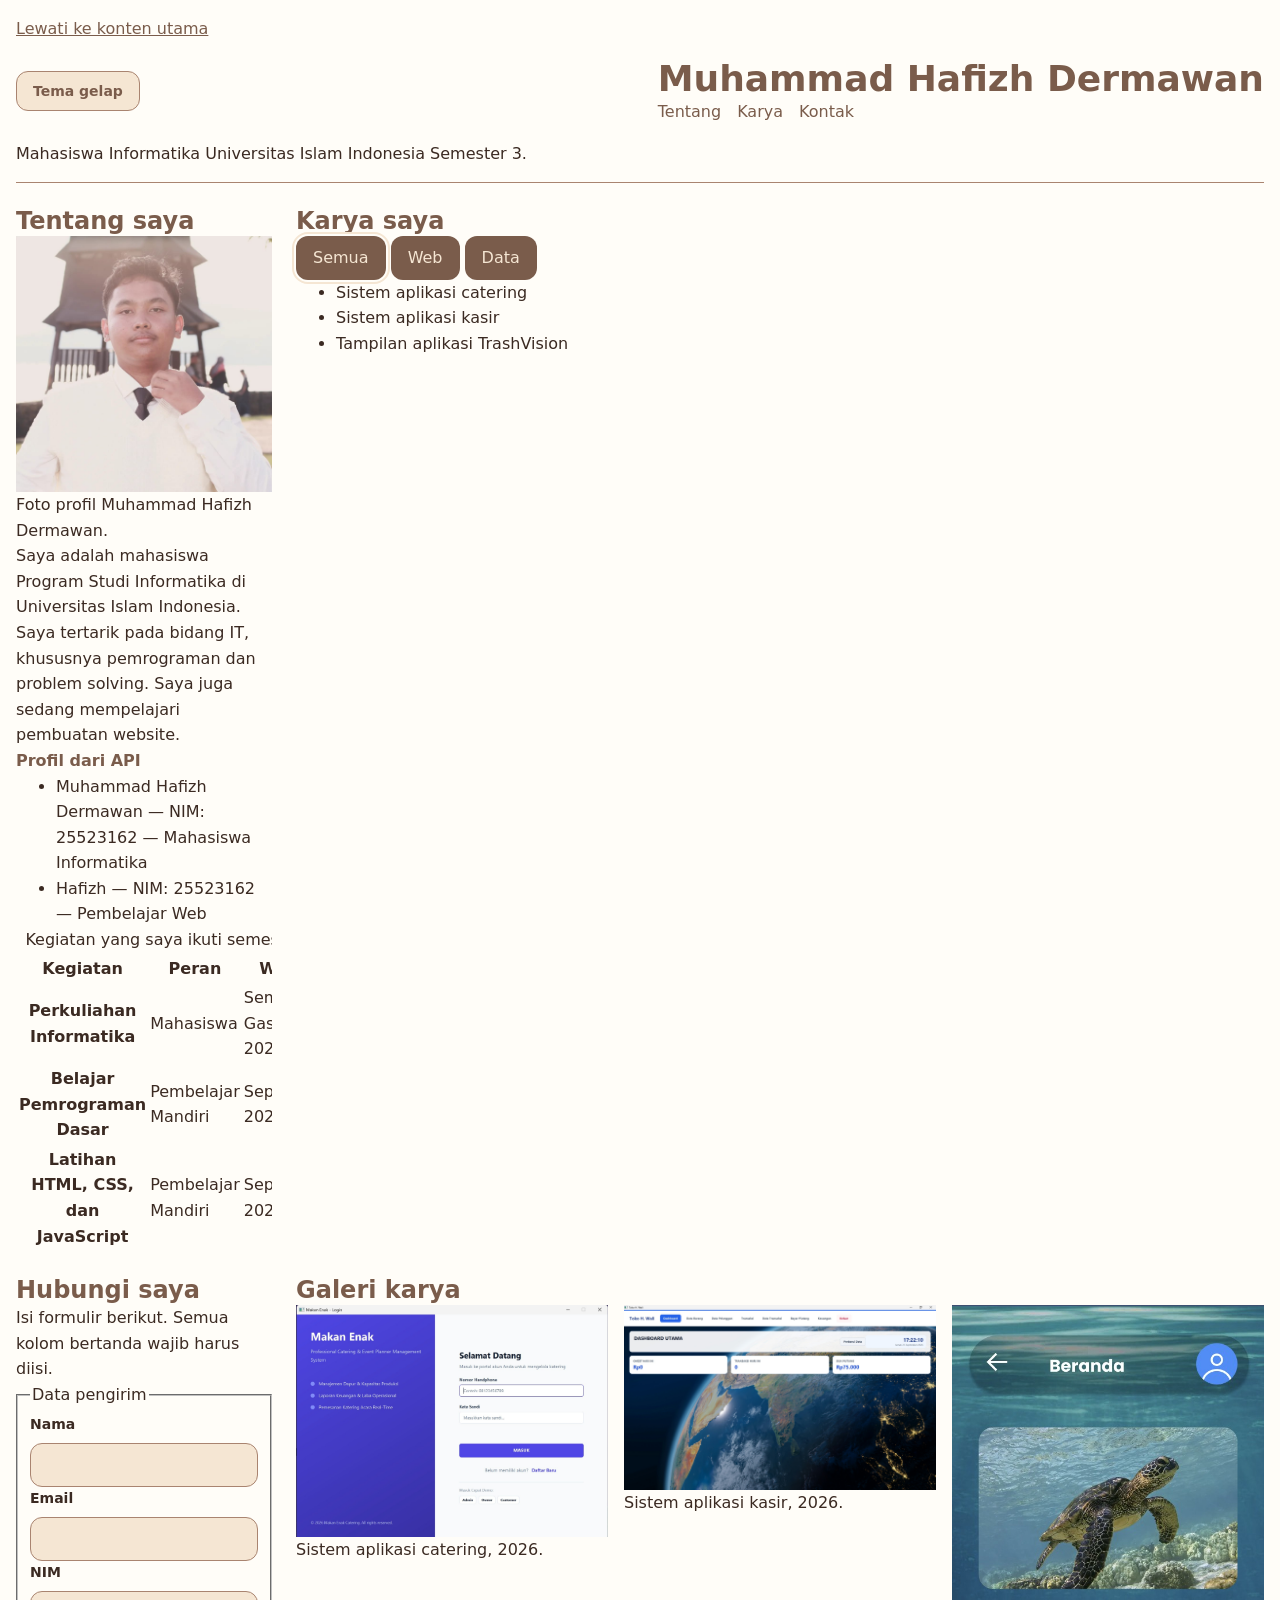
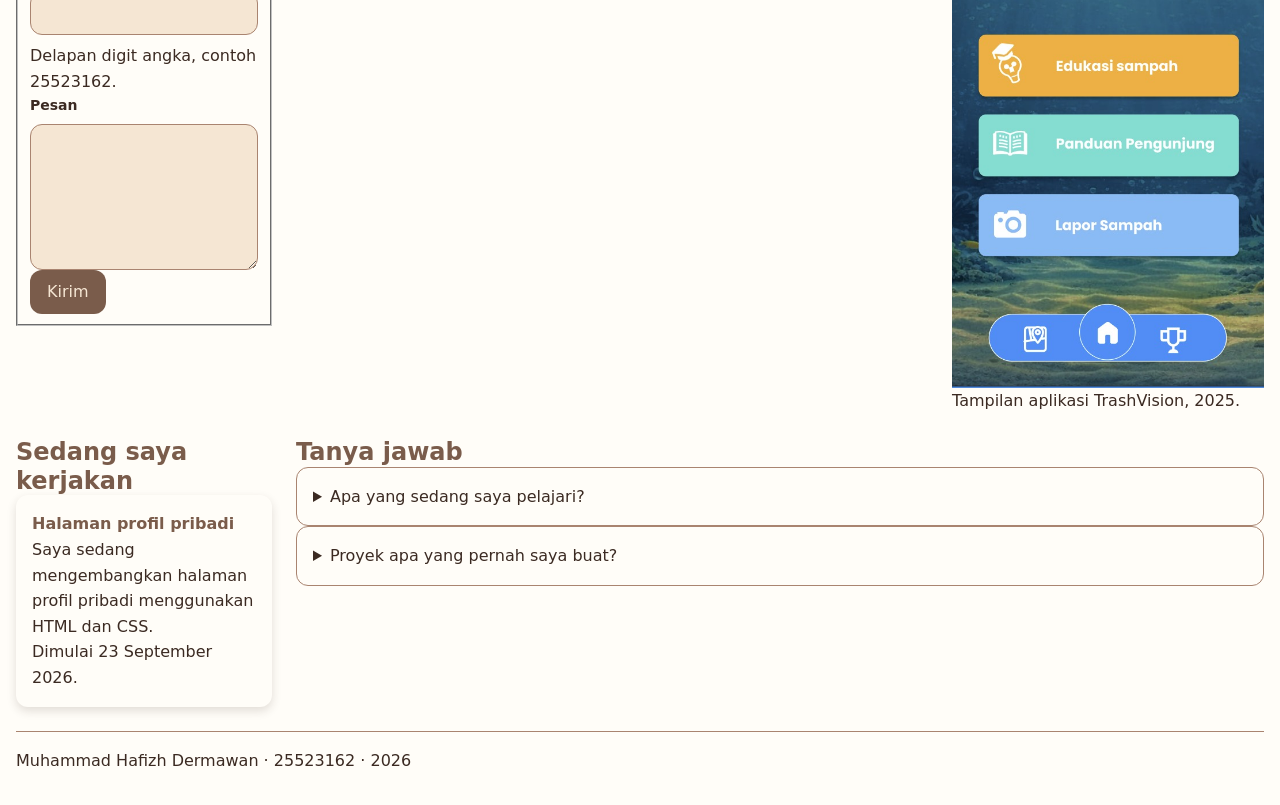
<file: worksheet-p10/profil.html>
<!DOCTYPE html>
<html lang="id">
<head>
  <meta charset="utf-8">
  <meta name="viewport" content="width=device-width, initial-scale=1.0">
  <meta name="color-scheme" content="light dark">

  <title>Profil Muhammad Hafizh Dermawan — PABW 2026/2027</title>
  <meta name="description" content="Halaman profil mahasiswa PABW: tentang saya, karya, dan kontak.">

  <link rel="stylesheet" href="css/tokens.css">
  <link rel="stylesheet" href="css/base.css">
  <link rel="stylesheet" href="css/layout.css">
  <link rel="stylesheet" href="css/komponen.css">
  <link rel="stylesheet" href="css/tema.css">
  <link rel="stylesheet" href="css/responsif.css">
</head>

<body>
  <a class="lewati" href="#utama">Lewati ke konten utama</a>

  <header class="kepala">
    <input type="checkbox" id="tema" class="pengalih-tema">
    <label for="tema" class="tombol-tema">Tema gelap</label>

    <div class="header-baris">
      <h1>Muhammad Hafizh Dermawan</h1>

      <nav aria-label="Navigasi utama">
        <ul>
          <li><a href="#tentang">Tentang</a></li>
          <li><a href="#karya">Karya</a></li>
          <li><a href="#kontak">Kontak</a></li>
        </ul>
      </nav>
    </div>

    <p class="tagline">
      Mahasiswa Informatika Universitas Islam Indonesia Semester 3.
    </p>
  </header>

  <main id="utama">
    <section id="tentang">
      <h2>Tentang saya</h2>

      <figure class="foto">
        <img
          src="media/foto-profil.jpeg"
          alt="Foto diri Muhammad Hafizh Dermawan memakai kemeja putih."
          width="480"
          height="480"
          loading="lazy"
        >
        <figcaption>Foto profil Muhammad Hafizh Dermawan.</figcaption>
      </figure>

      <p>
        Saya adalah mahasiswa Program Studi Informatika di Universitas Islam
        Indonesia. Saya tertarik pada bidang IT, khususnya pemrograman dan
        problem solving. Saya juga sedang mempelajari pembuatan website.
      </p>

      <h3>Profil dari API</h3>
      <ul id="daftar-profil" aria-live="polite"></ul>

      <div class="table-wrap">
        <table>
          <caption>Kegiatan yang saya ikuti semester ini</caption>

          <thead>
            <tr>
              <th scope="col">Kegiatan</th>
              <th scope="col">Peran</th>
              <th scope="col">Waktu</th>
            </tr>
          </thead>

          <tbody>
            <tr>
              <th scope="row">Perkuliahan Informatika</th>
              <td>Mahasiswa</td>
              <td>
                <time datetime="2026-09">Semester Gasal 2026/2027</time>
              </td>
            </tr>

            <tr>
              <th scope="row">Belajar Pemrograman Dasar</th>
              <td>Pembelajar Mandiri</td>
              <td>
                <time datetime="2026-09">September 2026</time>
              </td>
            </tr>

            <tr>
              <th scope="row">Latihan HTML, CSS, dan JavaScript</th>
              <td>Pembelajar Mandiri</td>
              <td>
                <time datetime="2026-09">September 2026</time>
              </td>
            </tr>
          </tbody>
        </table>
      </div>
    </section>

    <section id="karya">
      <h2>Karya saya</h2>

      <div id="filter">
        <button data-kategori="semua" class="aktif">Semua</button>
        <button data-kategori="web">Web</button>
        <button data-kategori="data">Data</button>
      </div>

      <ul id="daftar"></ul>

      <p id="pesan-kosong" hidden>
        Tidak ada proyek pada kategori itu.
      </p>
    </section>

    <section id="kontak">
      <h2>Hubungi saya</h2>
      <p>Isi formulir berikut. Semua kolom bertanda wajib harus diisi.</p>

      <form action="#" method="post">
        <fieldset>
          <legend>Data pengirim</legend>

          <p class="form-kolom">
            <label for="nama">Nama</label>
            <input id="nama" name="nama" type="text" required>
            <span class="pesan-galat">Nama wajib diisi.</span>
          </p>

          <p class="form-kolom">
            <label for="email">Email</label>
            <input id="email" name="email" type="email" required>
            <span class="pesan-galat">
              Masukkan alamat email yang valid.
            </span>
          </p>

          <p class="form-kolom">
            <label for="nim">NIM</label>
            <input
              id="nim"
              name="nim"
              type="text"
              inputmode="numeric"
              pattern="[0-9]{8}"
              aria-describedby="nim-bantuan"
              required
            >
            <span id="nim-bantuan">
              Delapan digit angka, contoh 25523162.
            </span>
            <span class="pesan-galat">
              NIM harus terdiri dari 8 digit angka.
            </span>
          </p>

          <p class="form-kolom">
            <label for="pesan">Pesan</label>
            <textarea id="pesan" name="pesan" rows="5" required></textarea>
            <span class="pesan-galat">Pesan wajib diisi.</span>
          </p>

          <button type="submit">Kirim</button>
        </fieldset>
      </form>
    </section>

    <section id="galeri">
      <h2>Galeri karya</h2>

      <ul class="galeri katalog">
        <li class="kartu">
          <figure>
            <img
              src="media/Karya-1.jpeg"
              alt="Tangkapan layar sistem aplikasi catering."
              width="1600"
              height="1191"
              loading="lazy"
            >
            <figcaption>Sistem aplikasi catering, 2026.</figcaption>
          </figure>
        </li>

        <li class="kartu">
          <figure>
            <img
              src="media/Karya-2.jpeg"
              alt="Tangkapan layar sistem aplikasi kasir."
              width="2560"
              height="1514"
              loading="lazy"
            >
            <figcaption>Sistem aplikasi kasir, 2026.</figcaption>
          </figure>
        </li>

        <li class="kartu">
          <figure>
            <img
              src="media/Karya-3.jpeg"
              alt="Tampilan aplikasi TrashVision."
              width="542"
              height="1187"
              loading="lazy"
            >
            <figcaption>Tampilan aplikasi TrashVision, 2025.</figcaption>
          </figure>
        </li>
      </ul>
    </section>

    <section id="sedang-dikerjakan">
      <h2>Sedang saya kerjakan</h2>

      <article>
        <h3>Halaman profil pribadi</h3>
        <p>
          Saya sedang mengembangkan halaman profil pribadi menggunakan HTML
          dan CSS.
        </p>
        <p>
          Dimulai
          <time datetime="2026-09-23">23 September 2026</time>.
        </p>
      </article>
    </section>

    <section id="tanya-jawab">
      <h2>Tanya jawab</h2>

      <details>
        <summary>Apa yang sedang saya pelajari?</summary>
        <p>Saya sedang mempelajari JavaScript, HTML, CSS, dan problem solving.</p>
      </details>

      <details>
        <summary>Proyek apa yang pernah saya buat?</summary>
        <p>
          Saya pernah membuat sistem aplikasi catering, aplikasi kasir, dan
          tampilan aplikasi TrashVision.
        </p>
      </details>
    </section>
  </main>

  <footer class="kaki">
    <p>
      Muhammad Hafizh Dermawan · 25523162 ·
      <time datetime="2026">2026</time>
    </p>
  </footer>

  <script type="module" src="js/app.js"></script>
  <script type="module" src="js/dom.js"></script>
</body>
</html>
</file>
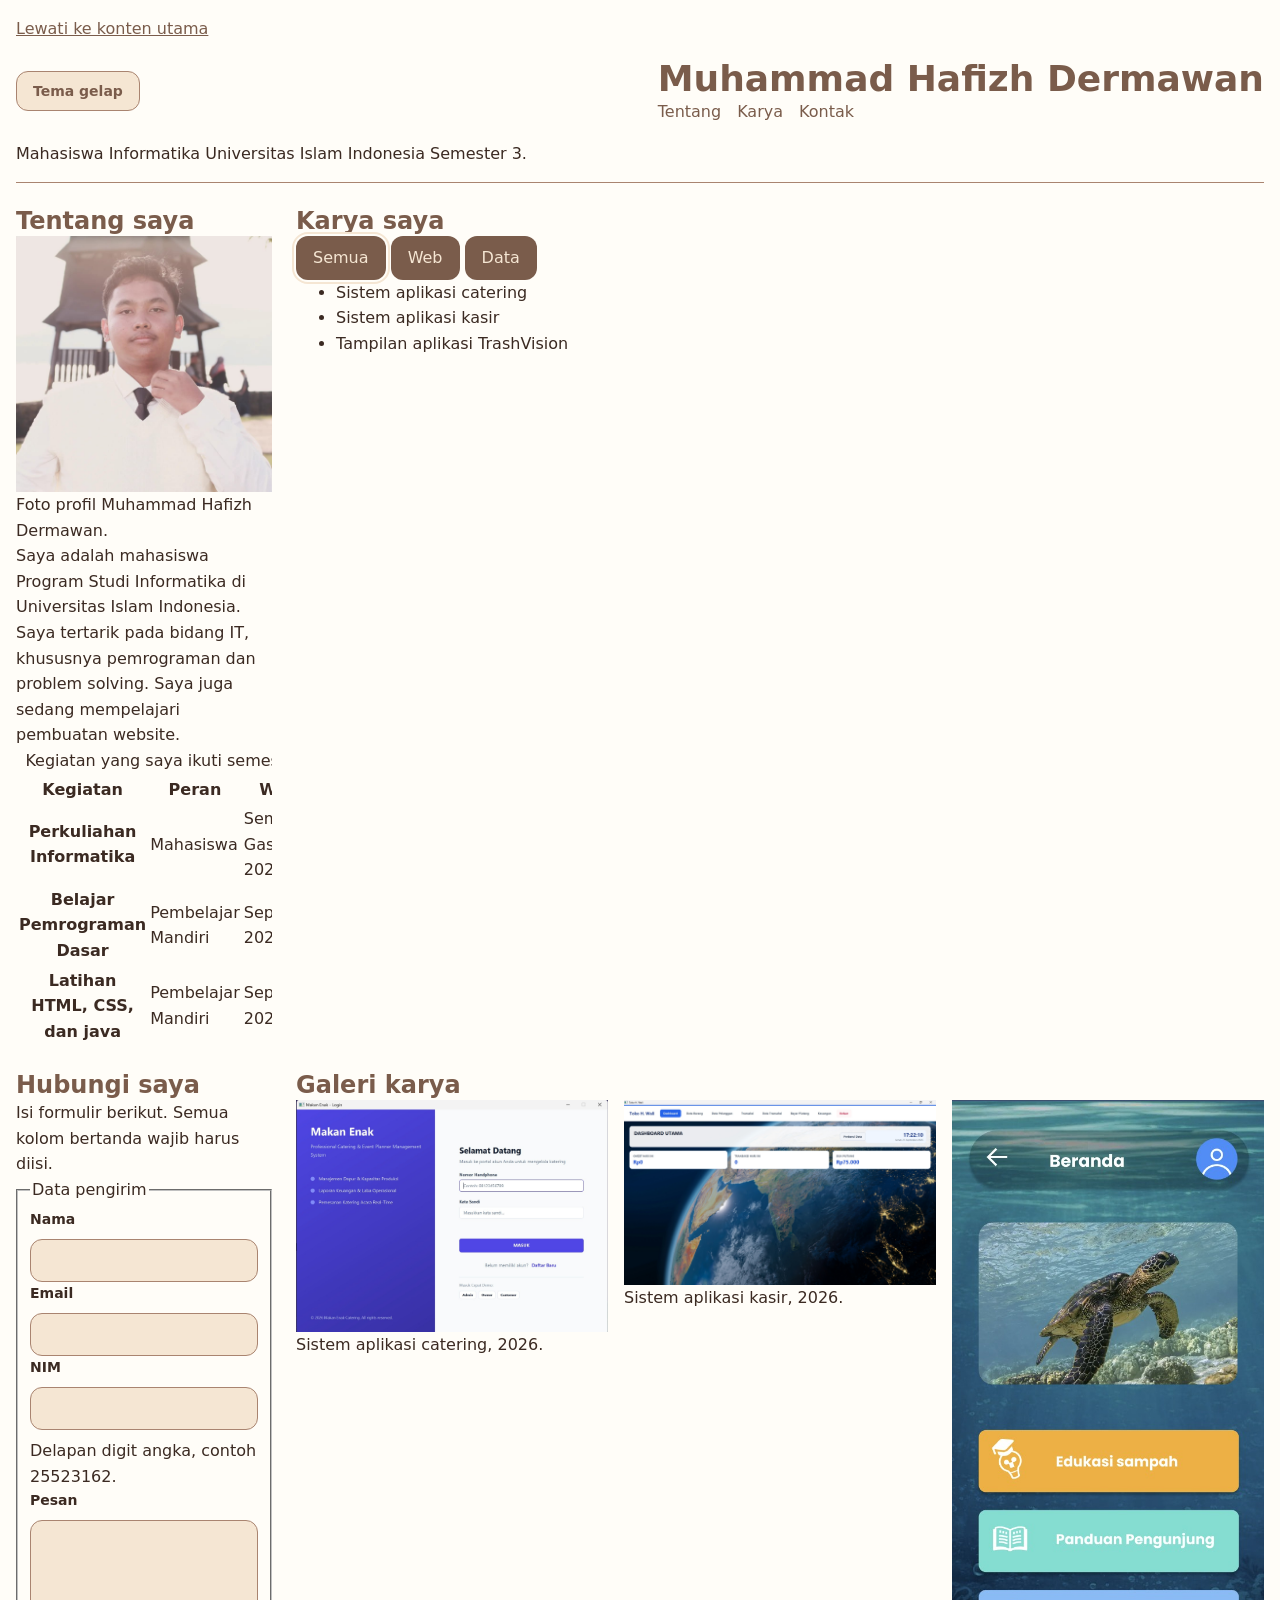
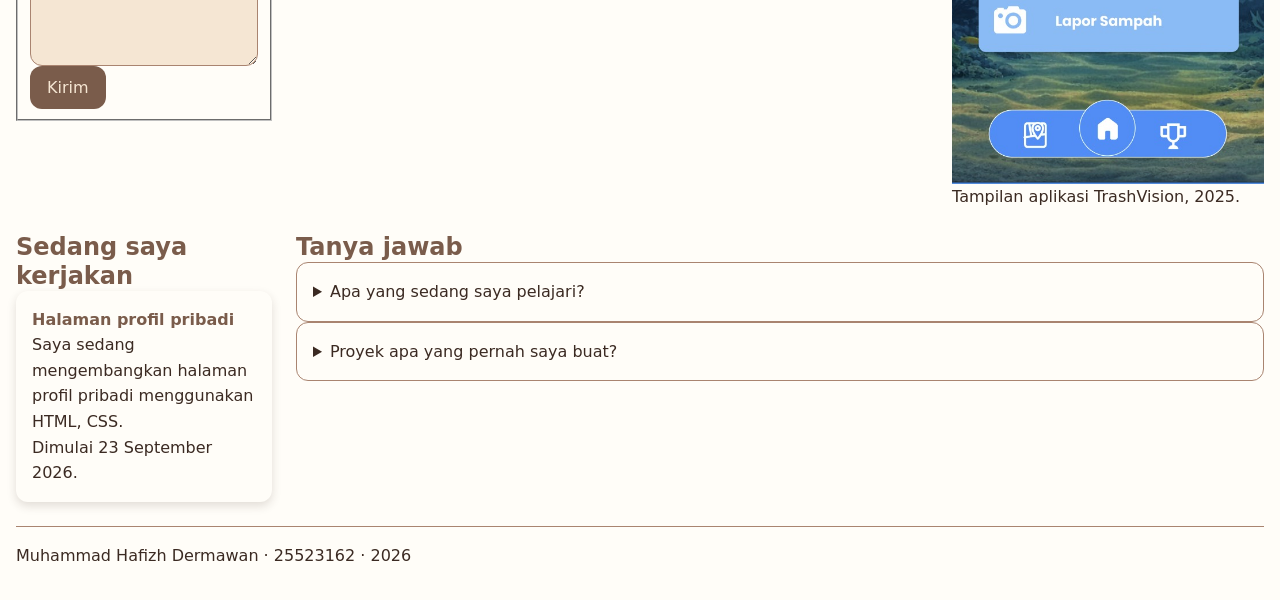
<file: worksheet-p11/profil.html>
<!DOCTYPE html>
<!--
  KERANGKA PROFIL — PABW 2026/2027 — Pertemuan 4
  ==================================================================
  Berkas ini SUDAH LENGKAP dan sudah lolos W3C Nu Html Checker serta
  Lighthouse Accessibility. JANGAN mengubah struktur, landmark, label,
  atau alt untuk memperbaiki tampilan — tampilan diubah dari berkas CSS.

  Tugas Anda di Pertemuan 4:
    1. Ganti isi yang ditandai  [ISI]  dengan milik Anda sendiri.
    2. Buat lima berkas CSS di folder css/ lalu buka komentar
       lima baris <link> di bawah  (lihat Lembar D).
    3. WAJIB — tambahkan MINIMAL TIGA bagian baru di dalam <main>,
       masing-masing memakai elemen semantik yang belum terpakai dan
       berbeda satu sama lain  (lihat Lembar B.3). Setiap bagian wajib
       diberi gaya memakai token yang sama, lalu dievaluasi W3C dan WCAG.
-->
<html lang="id">

<head>
  <meta charset="utf-8">
  <meta name="viewport" content="width=device-width, initial-scale=1.0">
  <meta name="color-scheme" content="light dark">
  <!-- ISI 1 — judul tab dan hasil pencarian. Ganti dengan nama Anda. -->
  <title>Profil Muhammad Hafizh Dermawan — PABW 2026/2027</title>
  <meta name="description" content="Halaman profil mahasiswa PABW: tentang saya, karya, dan kontak.">

  <!-- LEMBAR D — buat lima berkas di folder css/, lalu buka komentar ini.
       URUTAN PEMUATAN MENENTUKAN CASCADE: tokens, base, layout, komponen, tema.
       Lapisan paling bawah menang tanpa perlu !important. -->
  <link rel="stylesheet" href="css/tokens.css">
  <link rel="stylesheet" href="css/base.css">
  <link rel="stylesheet" href="css/layout.css">
  <link rel="stylesheet" href="css/komponen.css">
  <link rel="stylesheet" href="css/tema.css">
  <link rel="stylesheet" href="css/responsif.css">
</head>

<body>
  <a class="lewati" href="#utama">Lewati ke konten utama</a>

  <header class="kepala">
    <input type="checkbox" id="tema" class="pengalih-tema">
<label for="tema" class="tombol-tema">Tema gelap</label>
  <div class="header-baris">
    <h1>Muhammad Hafizh Dermawan</h1>

    <nav aria-label="Navigasi utama">
      <ul>
        <li><a href="#tentang">Tentang</a></li>
        <li><a href="#karya">Karya</a></li>
        <li><a href="#kontak">Kontak</a></li>
      </ul>
    </nav>
  </div>

  <p class="tagline">Mahasiswa Informatika Universitas Islam Indonesia Semester 3.</p>
</header>

  <main id="utama">

    <section id="tentang">
      <h2>Tentang saya</h2>

      <figure class="foto">
        <!-- ISI 4 — pakai foto Anda sendiri dengan nama berkas yang sama,
             atau biarkan berkas contoh apa adanya. -->
        <img src="media/foto-profil.jpeg" alt="Foto diri Muhammad Hafizh Dermawan memakai kemeja putih." width="480"
          height="480" loading="lazy">
        <figcaption>Foto profil Muhammad Hafizh Dermawan.</figcaption>
      </figure>

      <!-- ISI 5 — dua sampai tiga kalimat: asal, minat, dan hal yang
           sedang Anda pelajari. -->
      <p>Saya adalah mahasiswa Program Studi Informatika di Universitas Islam Indonesia.
        Saya tertarik pada bidang IT, khususnya pemrograman dan problem solving. Saya juga sedang mempelajari pembuatan
        website.</p>
      
      <div class="table-wrap">
      <table>
        <!-- ISI 6 — judul tabel dan isi minimal tiga baris. -->
        <caption>Kegiatan yang saya ikuti semester ini</caption>
        <thead>
          <tr>
            <th scope="col">Kegiatan</th>
            <th scope="col">Peran</th>
            <th scope="col">Waktu</th>
          </tr>
        </thead>
        <tbody>
          <tr>
            <th scope="row">Perkuliahan Informatika</th>
            <td>Mahasiswa</td>
            <td><time datetime="2026-09">Semester Gasal 2026/2027</time></td>
          </tr>
          <tr>
            <th scope="row">Belajar Pemrograman Dasar</th>
            <td>Pembelajar Mandiri</td>
            <td><time datetime="2026-09">September 2026</time></td>
          </tr>
          <tr>
            <th scope="row">Latihan HTML, CSS, dan java</th>
            <td>Pembelajar Mandiri</td>
            <td><time datetime="2026-09">September 2026</time></td>
          </tr>
        </tbody>
      </table>
      </div>
    </section>

    <section id="karya">
      <h2>Karya saya</h2>

    <div id="filter">
    <button data-kategori="semua" class="aktif">Semua</button>
    <button data-kategori="web">Web</button>
    <button data-kategori="data">Data</button>
    </div>

  <ul id="daftar"></ul>

  <p id="pesan-kosong" hidden>
    Tidak ada proyek pada kategori itu.
  </p>
</section>

    <section id="kontak">
      <h2>Hubungi saya</h2>
      <p>Isi formulir berikut. Semua kolom bertanda wajib harus diisi.</p>

      <form action="#" method="post">
        <fieldset>
          <legend>Data pengirim</legend>

          <p class="form-kolom">
          <label for="nama">Nama</label>
          <input id="nama" name="nama" type="text" required>
          <span class="pesan-galat">Nama wajib diisi.</span>
          </p>

          <p class="form-kolom">
          <label for="email">Email</label>
          <input id="email" name="email" type="email" required>
          <span class="pesan-galat">Masukkan alamat email yang valid.</span>
          </p>

          <p class="form-kolom">
          <label for="nim">NIM</label>
          <input id="nim" name="nim" type="text" inputmode="numeric"
          pattern="[0-9]{8}" aria-describedby="nim-bantuan" required>
          <span id="nim-bantuan">Delapan digit angka, contoh 25523162.</span>
          <span class="pesan-galat">NIM harus terdiri dari 8 digit angka.</span>
          </p>

          <p class="form-kolom">
          <label for="pesan">Pesan</label>
          <textarea id="pesan" name="pesan" rows="5" required></textarea>
          <span class="pesan-galat">Pesan wajib diisi.</span>
          </p>

          <button type="submit">Kirim</button>
        </fieldset>
      </form>
    </section>

    <!-- STRUKTUR TAMBAHAN (Lembar B.3) — minimal tiga bagian baru di sini,
         sebelum tag penutup </main>. Wajib: satu <h2> per bagian, atribut id
         yang belum terpakai, elemen semantik yang berbeda satu sama lain, dan
         gaya memakai token yang sama. Tiga section di atas JANGAN diubah. -->
        <section id="galeri">
          <h2>Galeri karya</h2>

          <ul class="galeri katalog">
            <li class="kartu">
              <figure>
                <img src="media/Karya-1.jpeg" alt="Tangkapan layar sistem aplikasi catering." width="1600" height="1191"
                  loading="lazy">
                <figcaption>Sistem aplikasi catering, 2026.</figcaption>
              </figure>
            </li>

            <li class="kartu">
              <figure>
                <img src="media/Karya-2.jpeg" alt="Tangkapan layar sistem aplikasi kasir." width="2560" height="1514"
                  loading="lazy">
                <figcaption>Sistem aplikasi kasir, 2026.</figcaption>
              </figure>
            </li>

            <li class="kartu">
              <figure>
                <img src="media/Karya-3.jpeg" alt="Tampilan aplikasi TrashVision." width="542" height="1187"
                  loading="lazy">
                <figcaption>Tampilan aplikasi TrashVision, 2025.</figcaption>
              </figure>
            </li>
          </ul>
        </section>

        <section id="sedang-dikerjakan">
          <h2>Sedang saya kerjakan</h2>

          <article>
            <h3>Halaman profil pribadi</h3>
            <p>
              Saya sedang mengembangkan halaman profil pribadi menggunakan HTML,
              CSS.
            </p>
            <p>Dimulai <time datetime="2026-09-23">23 September 2026</time>.</p>
          </article>
        </section>
        <section id="tanya-jawab">
          <h2>Tanya jawab</h2>

          <details>
            <summary>Apa yang sedang saya pelajari?</summary>
            <p>Saya sedang mempelajari Java, HTML, CSS, dan problem solving.</p>
          </details>

          <details>
            <summary>Proyek apa yang pernah saya buat?</summary>
            <p>Saya pernah membuat sistem aplikasi catering, aplikasi kasir, dan tampilan aplikasi TrashVision.</p>
          </details>
        </section>

  </main>

  <footer class="kaki">
    <!-- ISI 9 — nama, NIM, tahun. -->
    <p>Muhammad Hafizh Dermawan · 25523162 · <time datetime="2026">2026</time></p>
  </footer>
  <script type="module" src="js/app.js"></script>
</body>

</html>
</file>
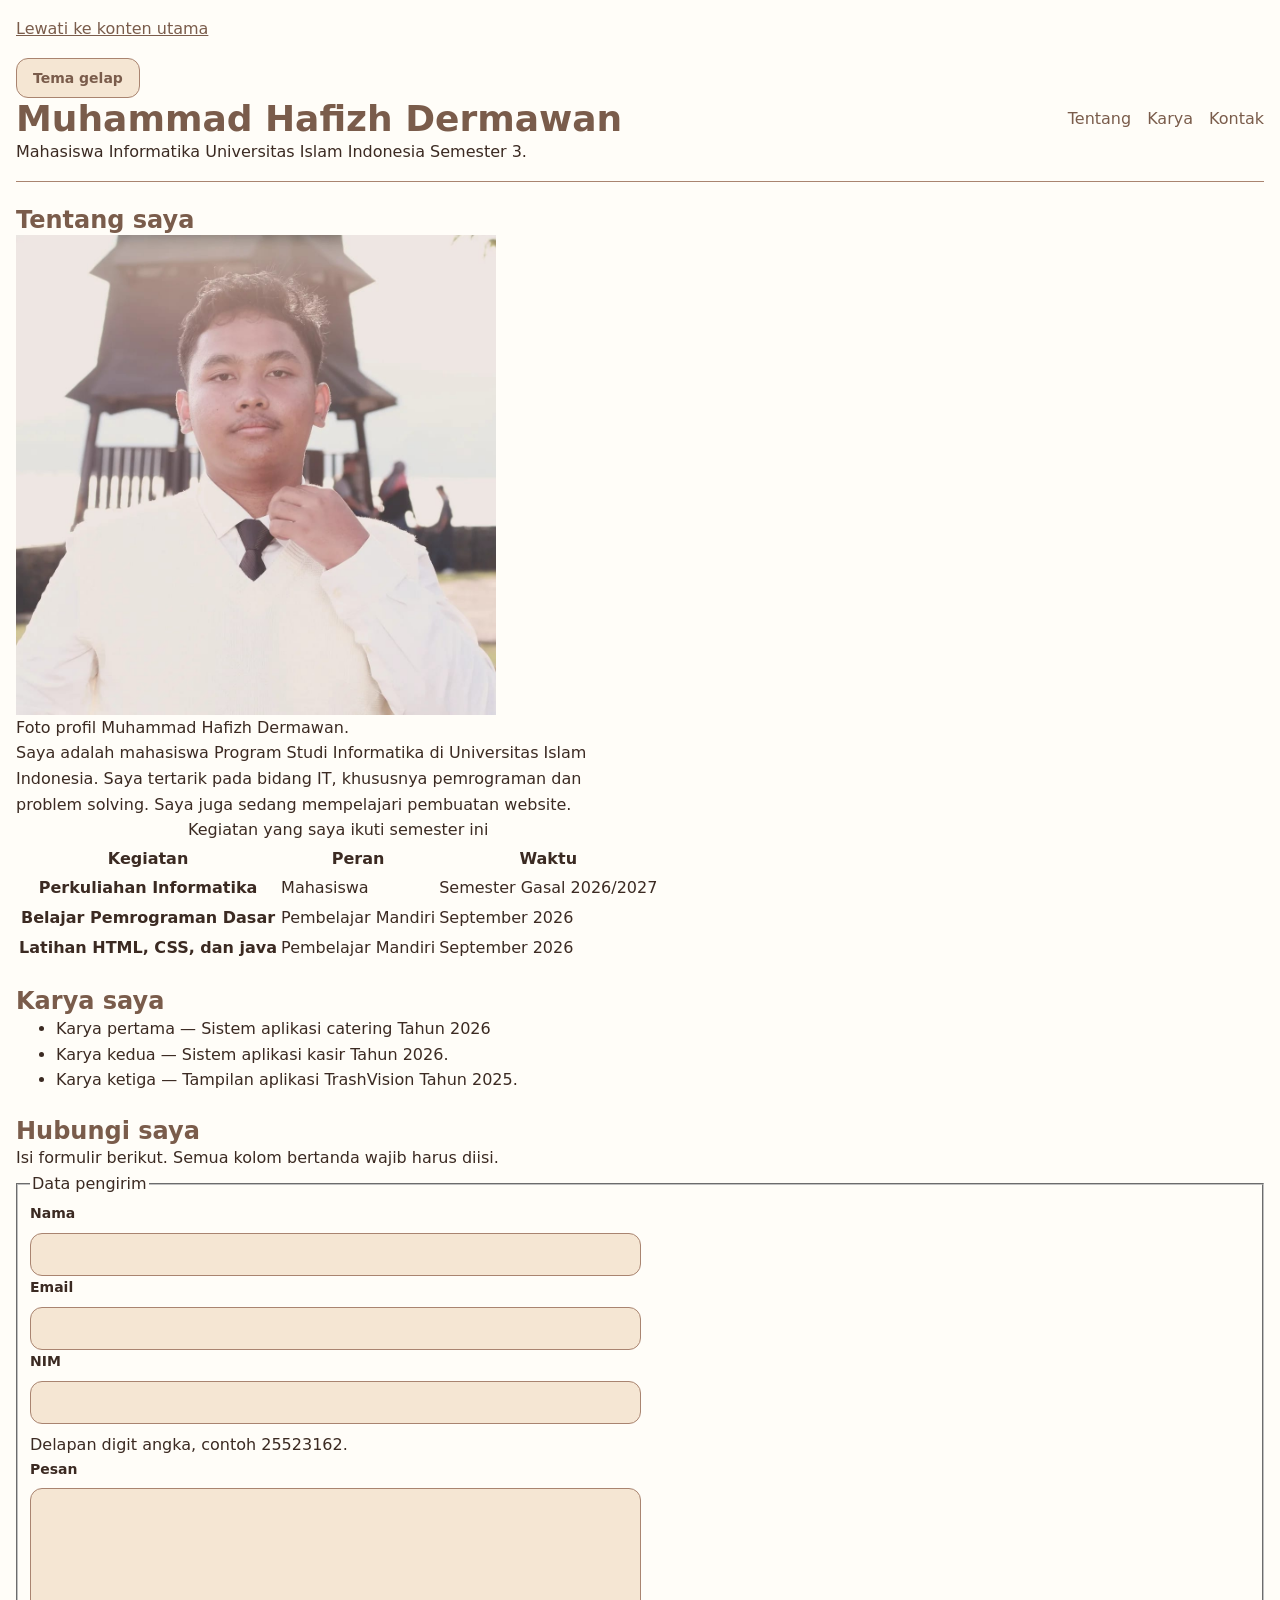
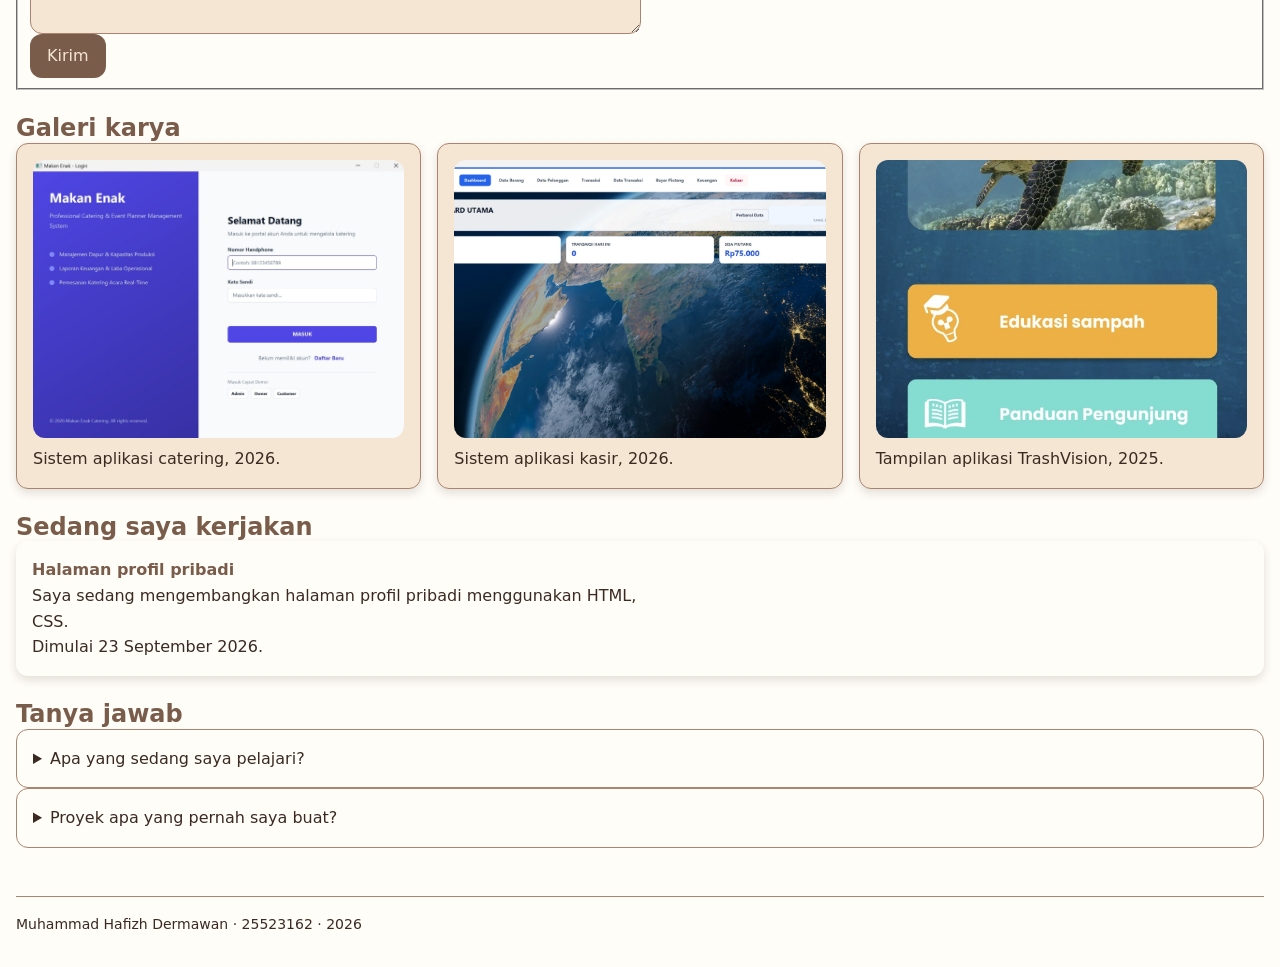
<file: worksheet-p4/profil.html>
<!DOCTYPE html>
<!--
  KERANGKA PROFIL — PABW 2026/2027 — Pertemuan 4
  ==================================================================
  Berkas ini SUDAH LENGKAP dan sudah lolos W3C Nu Html Checker serta
  Lighthouse Accessibility. JANGAN mengubah struktur, landmark, label,
  atau alt untuk memperbaiki tampilan — tampilan diubah dari berkas CSS.

  Tugas Anda di Pertemuan 4:
    1. Ganti isi yang ditandai  [ISI]  dengan milik Anda sendiri.
    2. Buat lima berkas CSS di folder css/ lalu buka komentar
       lima baris <link> di bawah  (lihat Lembar D).
    3. WAJIB — tambahkan MINIMAL TIGA bagian baru di dalam <main>,
       masing-masing memakai elemen semantik yang belum terpakai dan
       berbeda satu sama lain  (lihat Lembar B.3). Setiap bagian wajib
       diberi gaya memakai token yang sama, lalu dievaluasi W3C dan WCAG.
-->
<html lang="id">

<head>
  <meta charset="utf-8">
  <meta name="viewport" content="width=device-width, initial-scale=1">
  <meta name="color-scheme" content="light dark">
  <!-- ISI 1 — judul tab dan hasil pencarian. Ganti dengan nama Anda. -->
  <title>Profil Muhammad Hafizh Dermawan — PABW 2026/2027</title>
  <meta name="description" content="Halaman profil mahasiswa PABW: tentang saya, karya, dan kontak.">

  <!-- LEMBAR D — buat lima berkas di folder css/, lalu buka komentar ini.
       URUTAN PEMUATAN MENENTUKAN CASCADE: tokens, base, layout, komponen, tema.
       Lapisan paling bawah menang tanpa perlu !important. -->
  <link rel="stylesheet" href="css/tokens.css">
  <link rel="stylesheet" href="css/base.css">
  <link rel="stylesheet" href="css/layout.css">
  <link rel="stylesheet" href="css/komponen.css">
  <link rel="stylesheet" href="css/tema.css">
</head>

<body>
  <a class="lewati" href="#utama">Lewati ke konten utama</a>

  <header class="kepala">
    <input type="checkbox" id="tema" class="pengalih-tema">
<label for="tema" class="tombol-tema">Tema gelap</label>
  <div class="header-baris">
    <h1>Muhammad Hafizh Dermawan</h1>

    <nav aria-label="Navigasi utama">
      <ul>
        <li><a href="#tentang">Tentang</a></li>
        <li><a href="#karya">Karya</a></li>
        <li><a href="#kontak">Kontak</a></li>
      </ul>
    </nav>
  </div>

  <p class="tagline">Mahasiswa Informatika Universitas Islam Indonesia Semester 3.</p>
</header>

  <main id="utama">

    <section id="tentang">
      <h2>Tentang saya</h2>

      <figure class="foto">
        <!-- ISI 4 — pakai foto Anda sendiri dengan nama berkas yang sama,
             atau biarkan berkas contoh apa adanya. -->
        <img src="media/foto-profil.jpeg" alt="Foto diri Muhammad Hafizh Dermawan memakai kemeja putih." width="480"
          height="480" loading="lazy">
        <figcaption>Foto profil Muhammad Hafizh Dermawan.</figcaption>
      </figure>

      <!-- ISI 5 — dua sampai tiga kalimat: asal, minat, dan hal yang
           sedang Anda pelajari. -->
      <p>Saya adalah mahasiswa Program Studi Informatika di Universitas Islam Indonesia.
        Saya tertarik pada bidang IT, khususnya pemrograman dan problem solving. Saya juga sedang mempelajari pembuatan
        website.</p>

      <table>
        <!-- ISI 6 — judul tabel dan isi minimal tiga baris. -->
        <caption>Kegiatan yang saya ikuti semester ini</caption>
        <thead>
          <tr>
            <th scope="col">Kegiatan</th>
            <th scope="col">Peran</th>
            <th scope="col">Waktu</th>
          </tr>
        </thead>
        <tbody>
          <tr>
            <th scope="row">Perkuliahan Informatika</th>
            <td>Mahasiswa</td>
            <td><time datetime="2026-09">Semester Gasal 2026/2027</time></td>
          </tr>
          <tr>
            <th scope="row">Belajar Pemrograman Dasar</th>
            <td>Pembelajar Mandiri</td>
            <td><time datetime="2026-09">September 2026</time></td>
          </tr>
          <tr>
            <th scope="row">Latihan HTML, CSS, dan java</th>
            <td>Pembelajar Mandiri</td>
            <td><time datetime="2026-09">September 2026</time></td>
          </tr>
        </tbody>
      </table>
    </section>

    <section id="karya">
      <h2>Karya saya</h2>
      <!-- ISI 7 — tiga karya, proyek, atau hal yang pernah Anda buat.
           Boleh tugas kuliah, karya pribadi, atau hobi. -->
      <ul>
        <li>Karya pertama — Sistem aplikasi catering Tahun 2026 </li>
        <li>Karya kedua — Sistem aplikasi kasir Tahun 2026.</li>
        <li>Karya ketiga — Tampilan aplikasi TrashVision Tahun 2025.</li>
      </ul>
    </section>

    <section id="kontak">
      <h2>Hubungi saya</h2>
      <p>Isi formulir berikut. Semua kolom bertanda wajib harus diisi.</p>

      <form action="#" method="post">
        <fieldset>
          <legend>Data pengirim</legend>

          <p class="form-kolom">
          <label for="nama">Nama</label>
          <input id="nama" name="nama" type="text" required>
          <span class="pesan-galat">Nama wajib diisi.</span>
          </p>

          <p class="form-kolom">
          <label for="email">Email</label>
          <input id="email" name="email" type="email" required>
          <span class="pesan-galat">Masukkan alamat email yang valid.</span>
          </p>

          <p class="form-kolom">
          <label for="nim">NIM</label>
          <input id="nim" name="nim" type="text" inputmode="numeric"
          pattern="[0-9]{8}" aria-describedby="nim-bantuan" required>
          <span id="nim-bantuan">Delapan digit angka, contoh 25523162.</span>
          <span class="pesan-galat">NIM harus terdiri dari 8 digit angka.</span>
          </p>

          <p class="form-kolom">
          <label for="pesan">Pesan</label>
          <textarea id="pesan" name="pesan" rows="5" required></textarea>
          <span class="pesan-galat">Pesan wajib diisi.</span>
          </p>

          <button type="submit">Kirim</button>
        </fieldset>
      </form>
    </section>

    <!-- STRUKTUR TAMBAHAN (Lembar B.3) — minimal tiga bagian baru di sini,
         sebelum tag penutup </main>. Wajib: satu <h2> per bagian, atribut id
         yang belum terpakai, elemen semantik yang berbeda satu sama lain, dan
         gaya memakai token yang sama. Tiga section di atas JANGAN diubah. -->
        <section id="galeri">
          <h2>Galeri karya</h2>

          <ul class="galeri katalog">
            <li class="kartu">
              <figure>
                <img src="media/Karya-1.jpeg" alt="Tangkapan layar sistem aplikasi catering." width="1600" height="1191"
                  loading="lazy">
                <figcaption>Sistem aplikasi catering, 2026.</figcaption>
              </figure>
            </li>

            <li class="kartu">
              <figure>
                <img src="media/Karya-2.jpeg" alt="Tangkapan layar sistem aplikasi kasir." width="2560" height="1514"
                  loading="lazy">
                <figcaption>Sistem aplikasi kasir, 2026.</figcaption>
              </figure>
            </li>

            <li class="kartu">
              <figure>
                <img src="media/Karya-3.jpeg" alt="Tampilan aplikasi TrashVision." width="542" height="1187"
                  loading="lazy">
                <figcaption>Tampilan aplikasi TrashVision, 2025.</figcaption>
              </figure>
            </li>
          </ul>
        </section>

        <section id="sedang-dikerjakan">
          <h2>Sedang saya kerjakan</h2>

          <article>
            <h3>Halaman profil pribadi</h3>
            <p>
              Saya sedang mengembangkan halaman profil pribadi menggunakan HTML,
              CSS.
            </p>
            <p>Dimulai <time datetime="2026-09-23">23 September 2026</time>.</p>
          </article>
        </section>
        <section id="tanya-jawab">
          <h2>Tanya jawab</h2>

          <details>
            <summary>Apa yang sedang saya pelajari?</summary>
            <p>Saya sedang mempelajari Java, HTML, CSS, dan problem solving.</p>
          </details>

          <details>
            <summary>Proyek apa yang pernah saya buat?</summary>
            <p>Saya pernah membuat sistem aplikasi catering, aplikasi kasir, dan tampilan aplikasi TrashVision.</p>
          </details>
        </section>

  </main>

  <footer class="kaki">
    <!-- ISI 9 — nama, NIM, tahun. -->
    <p>Muhammad Hafizh Dermawan · 25523162 · <time datetime="2026">2026</time></p>
  </footer>
</body>

</html>
</file>
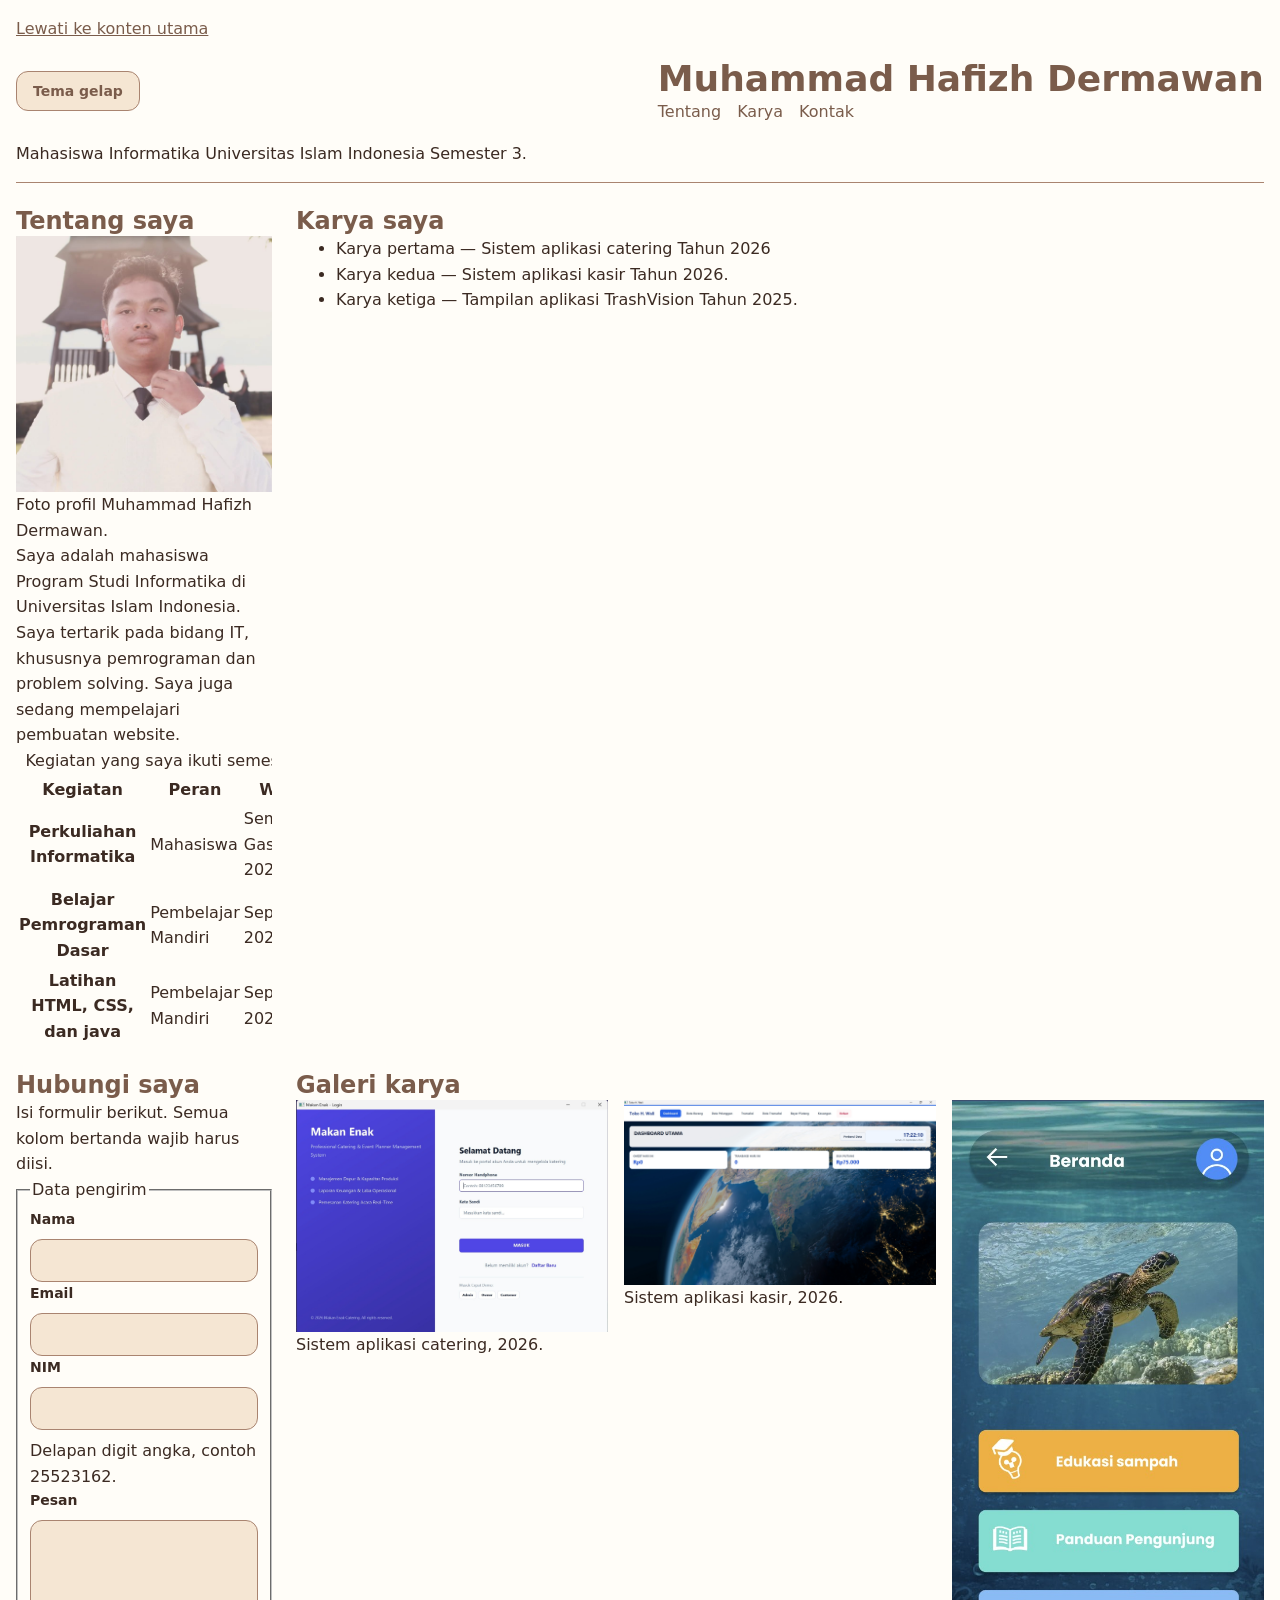
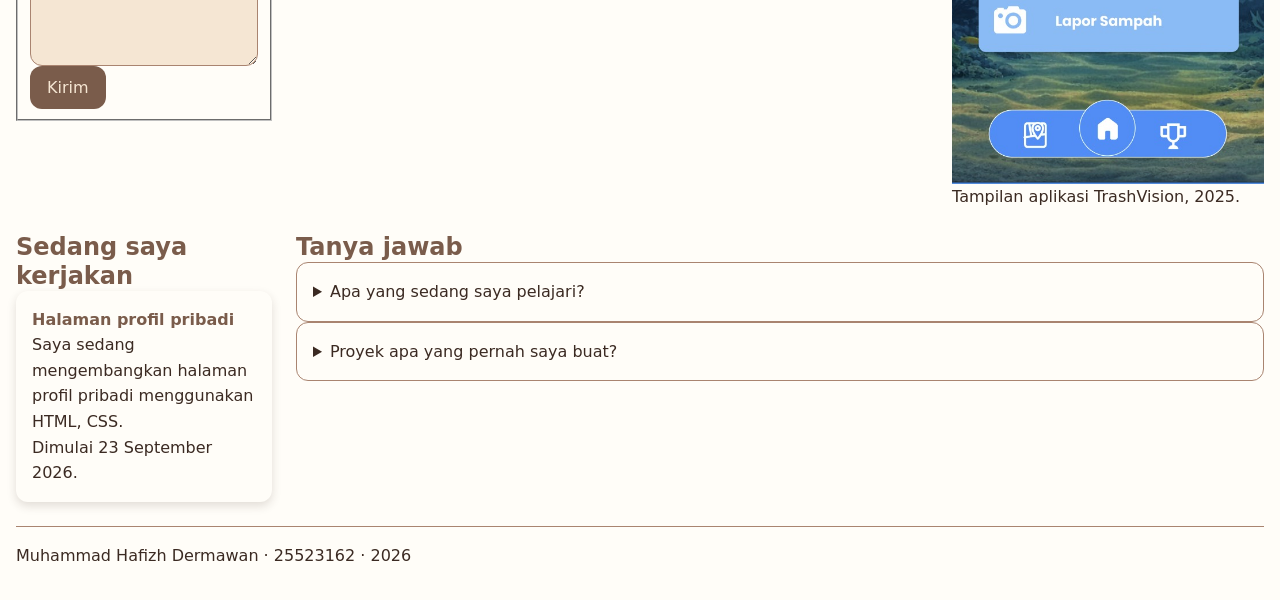
<file: worksheet-p6/profil.html>
<!DOCTYPE html>
<!--
  KERANGKA PROFIL — PABW 2026/2027 — Pertemuan 4
  ==================================================================
  Berkas ini SUDAH LENGKAP dan sudah lolos W3C Nu Html Checker serta
  Lighthouse Accessibility. JANGAN mengubah struktur, landmark, label,
  atau alt untuk memperbaiki tampilan — tampilan diubah dari berkas CSS.

  Tugas Anda di Pertemuan 4:
    1. Ganti isi yang ditandai  [ISI]  dengan milik Anda sendiri.
    2. Buat lima berkas CSS di folder css/ lalu buka komentar
       lima baris <link> di bawah  (lihat Lembar D).
    3. WAJIB — tambahkan MINIMAL TIGA bagian baru di dalam <main>,
       masing-masing memakai elemen semantik yang belum terpakai dan
       berbeda satu sama lain  (lihat Lembar B.3). Setiap bagian wajib
       diberi gaya memakai token yang sama, lalu dievaluasi W3C dan WCAG.
-->
<html lang="id">

<head>
  <meta charset="utf-8">
  <meta name="viewport" content="width=device-width, initial-scale=1.0">
  <meta name="color-scheme" content="light dark">
  <!-- ISI 1 — judul tab dan hasil pencarian. Ganti dengan nama Anda. -->
  <title>Profil Muhammad Hafizh Dermawan — PABW 2026/2027</title>
  <meta name="description" content="Halaman profil mahasiswa PABW: tentang saya, karya, dan kontak.">

  <!-- LEMBAR D — buat lima berkas di folder css/, lalu buka komentar ini.
       URUTAN PEMUATAN MENENTUKAN CASCADE: tokens, base, layout, komponen, tema.
       Lapisan paling bawah menang tanpa perlu !important. -->
  <link rel="stylesheet" href="css/tokens.css">
  <link rel="stylesheet" href="css/base.css">
  <link rel="stylesheet" href="css/layout.css">
  <link rel="stylesheet" href="css/komponen.css">
  <link rel="stylesheet" href="css/tema.css">
  <link rel="stylesheet" href="css/responsif.css">
</head>

<body>
  <a class="lewati" href="#utama">Lewati ke konten utama</a>

  <header class="kepala">
    <input type="checkbox" id="tema" class="pengalih-tema">
<label for="tema" class="tombol-tema">Tema gelap</label>
  <div class="header-baris">
    <h1>Muhammad Hafizh Dermawan</h1>

    <nav aria-label="Navigasi utama">
      <ul>
        <li><a href="#tentang">Tentang</a></li>
        <li><a href="#karya">Karya</a></li>
        <li><a href="#kontak">Kontak</a></li>
      </ul>
    </nav>
  </div>

  <p class="tagline">Mahasiswa Informatika Universitas Islam Indonesia Semester 3.</p>
</header>

  <main id="utama">

    <section id="tentang">
      <h2>Tentang saya</h2>

      <figure class="foto">
        <!-- ISI 4 — pakai foto Anda sendiri dengan nama berkas yang sama,
             atau biarkan berkas contoh apa adanya. -->
        <img src="media/foto-profil.jpeg" alt="Foto diri Muhammad Hafizh Dermawan memakai kemeja putih." width="480"
          height="480" loading="lazy">
        <figcaption>Foto profil Muhammad Hafizh Dermawan.</figcaption>
      </figure>

      <!-- ISI 5 — dua sampai tiga kalimat: asal, minat, dan hal yang
           sedang Anda pelajari. -->
      <p>Saya adalah mahasiswa Program Studi Informatika di Universitas Islam Indonesia.
        Saya tertarik pada bidang IT, khususnya pemrograman dan problem solving. Saya juga sedang mempelajari pembuatan
        website.</p>
      
      <div class="table-wrap">
      <table>
        <!-- ISI 6 — judul tabel dan isi minimal tiga baris. -->
        <caption>Kegiatan yang saya ikuti semester ini</caption>
        <thead>
          <tr>
            <th scope="col">Kegiatan</th>
            <th scope="col">Peran</th>
            <th scope="col">Waktu</th>
          </tr>
        </thead>
        <tbody>
          <tr>
            <th scope="row">Perkuliahan Informatika</th>
            <td>Mahasiswa</td>
            <td><time datetime="2026-09">Semester Gasal 2026/2027</time></td>
          </tr>
          <tr>
            <th scope="row">Belajar Pemrograman Dasar</th>
            <td>Pembelajar Mandiri</td>
            <td><time datetime="2026-09">September 2026</time></td>
          </tr>
          <tr>
            <th scope="row">Latihan HTML, CSS, dan java</th>
            <td>Pembelajar Mandiri</td>
            <td><time datetime="2026-09">September 2026</time></td>
          </tr>
        </tbody>
      </table>
      </div>
    </section>

    <section id="karya">
      <h2>Karya saya</h2>
      <!-- ISI 7 — tiga karya, proyek, atau hal yang pernah Anda buat.
           Boleh tugas kuliah, karya pribadi, atau hobi. -->
      <ul>
        <li>Karya pertama — Sistem aplikasi catering Tahun 2026 </li>
        <li>Karya kedua — Sistem aplikasi kasir Tahun 2026.</li>
        <li>Karya ketiga — Tampilan aplikasi TrashVision Tahun 2025.</li>
      </ul>
    </section>

    <section id="kontak">
      <h2>Hubungi saya</h2>
      <p>Isi formulir berikut. Semua kolom bertanda wajib harus diisi.</p>

      <form action="#" method="post">
        <fieldset>
          <legend>Data pengirim</legend>

          <p class="form-kolom">
          <label for="nama">Nama</label>
          <input id="nama" name="nama" type="text" required>
          <span class="pesan-galat">Nama wajib diisi.</span>
          </p>

          <p class="form-kolom">
          <label for="email">Email</label>
          <input id="email" name="email" type="email" required>
          <span class="pesan-galat">Masukkan alamat email yang valid.</span>
          </p>

          <p class="form-kolom">
          <label for="nim">NIM</label>
          <input id="nim" name="nim" type="text" inputmode="numeric"
          pattern="[0-9]{8}" aria-describedby="nim-bantuan" required>
          <span id="nim-bantuan">Delapan digit angka, contoh 25523162.</span>
          <span class="pesan-galat">NIM harus terdiri dari 8 digit angka.</span>
          </p>

          <p class="form-kolom">
          <label for="pesan">Pesan</label>
          <textarea id="pesan" name="pesan" rows="5" required></textarea>
          <span class="pesan-galat">Pesan wajib diisi.</span>
          </p>

          <button type="submit">Kirim</button>
        </fieldset>
      </form>
    </section>

    <!-- STRUKTUR TAMBAHAN (Lembar B.3) — minimal tiga bagian baru di sini,
         sebelum tag penutup </main>. Wajib: satu <h2> per bagian, atribut id
         yang belum terpakai, elemen semantik yang berbeda satu sama lain, dan
         gaya memakai token yang sama. Tiga section di atas JANGAN diubah. -->
        <section id="galeri">
          <h2>Galeri karya</h2>

          <ul class="galeri katalog">
            <li class="kartu">
              <figure>
                <img src="media/Karya-1.jpeg" alt="Tangkapan layar sistem aplikasi catering." width="1600" height="1191"
                  loading="lazy">
                <figcaption>Sistem aplikasi catering, 2026.</figcaption>
              </figure>
            </li>

            <li class="kartu">
              <figure>
                <img src="media/Karya-2.jpeg" alt="Tangkapan layar sistem aplikasi kasir." width="2560" height="1514"
                  loading="lazy">
                <figcaption>Sistem aplikasi kasir, 2026.</figcaption>
              </figure>
            </li>

            <li class="kartu">
              <figure>
                <img src="media/Karya-3.jpeg" alt="Tampilan aplikasi TrashVision." width="542" height="1187"
                  loading="lazy">
                <figcaption>Tampilan aplikasi TrashVision, 2025.</figcaption>
              </figure>
            </li>
          </ul>
        </section>

        <section id="sedang-dikerjakan">
          <h2>Sedang saya kerjakan</h2>

          <article>
            <h3>Halaman profil pribadi</h3>
            <p>
              Saya sedang mengembangkan halaman profil pribadi menggunakan HTML,
              CSS.
            </p>
            <p>Dimulai <time datetime="2026-09-23">23 September 2026</time>.</p>
          </article>
        </section>
        <section id="tanya-jawab">
          <h2>Tanya jawab</h2>

          <details>
            <summary>Apa yang sedang saya pelajari?</summary>
            <p>Saya sedang mempelajari Java, HTML, CSS, dan problem solving.</p>
          </details>

          <details>
            <summary>Proyek apa yang pernah saya buat?</summary>
            <p>Saya pernah membuat sistem aplikasi catering, aplikasi kasir, dan tampilan aplikasi TrashVision.</p>
          </details>
        </section>

  </main>

  <footer class="kaki">
    <!-- ISI 9 — nama, NIM, tahun. -->
    <p>Muhammad Hafizh Dermawan · 25523162 · <time datetime="2026">2026</time></p>
  </footer>
</body>

</html>
</file>
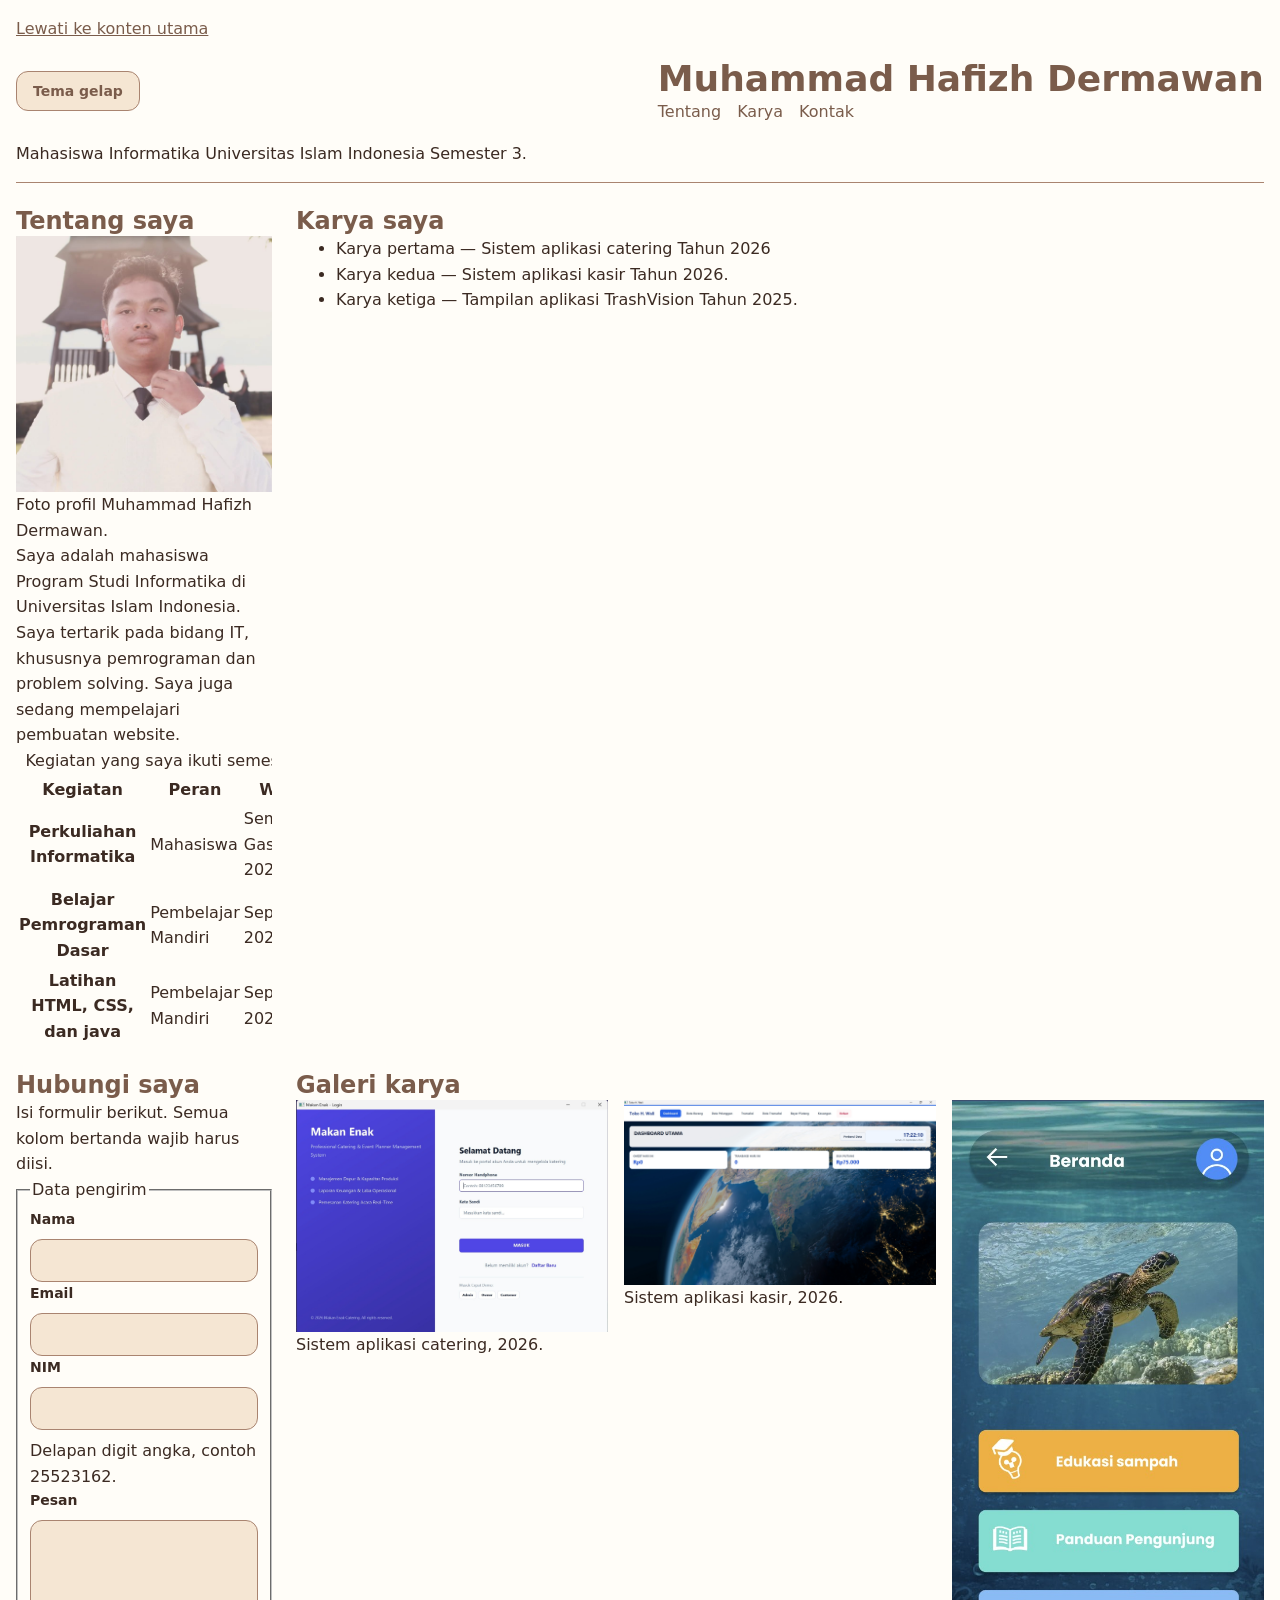
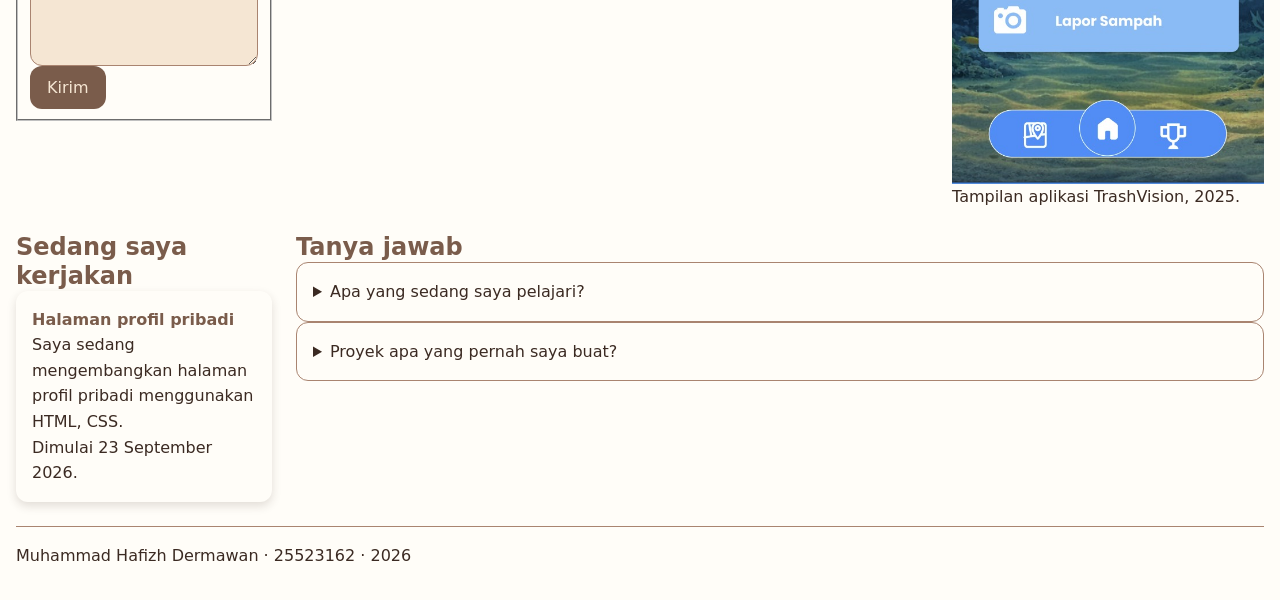
<file: worksheet-p8/profil.html>
<!DOCTYPE html>
<!--
  KERANGKA PROFIL — PABW 2026/2027 — Pertemuan 4
  ==================================================================
  Berkas ini SUDAH LENGKAP dan sudah lolos W3C Nu Html Checker serta
  Lighthouse Accessibility. JANGAN mengubah struktur, landmark, label,
  atau alt untuk memperbaiki tampilan — tampilan diubah dari berkas CSS.

  Tugas Anda di Pertemuan 4:
    1. Ganti isi yang ditandai  [ISI]  dengan milik Anda sendiri.
    2. Buat lima berkas CSS di folder css/ lalu buka komentar
       lima baris <link> di bawah  (lihat Lembar D).
    3. WAJIB — tambahkan MINIMAL TIGA bagian baru di dalam <main>,
       masing-masing memakai elemen semantik yang belum terpakai dan
       berbeda satu sama lain  (lihat Lembar B.3). Setiap bagian wajib
       diberi gaya memakai token yang sama, lalu dievaluasi W3C dan WCAG.
-->
<html lang="id">

<head>
  <meta charset="utf-8">
  <meta name="viewport" content="width=device-width, initial-scale=1.0">
  <meta name="color-scheme" content="light dark">
  <!-- ISI 1 — judul tab dan hasil pencarian. Ganti dengan nama Anda. -->
  <title>Profil Muhammad Hafizh Dermawan — PABW 2026/2027</title>
  <meta name="description" content="Halaman profil mahasiswa PABW: tentang saya, karya, dan kontak.">

  <!-- LEMBAR D — buat lima berkas di folder css/, lalu buka komentar ini.
       URUTAN PEMUATAN MENENTUKAN CASCADE: tokens, base, layout, komponen, tema.
       Lapisan paling bawah menang tanpa perlu !important. -->
  <link rel="stylesheet" href="css/tokens.css">
  <link rel="stylesheet" href="css/base.css">
  <link rel="stylesheet" href="css/layout.css">
  <link rel="stylesheet" href="css/komponen.css">
  <link rel="stylesheet" href="css/tema.css">
  <link rel="stylesheet" href="css/responsif.css">
</head>

<body>
  <a class="lewati" href="#utama">Lewati ke konten utama</a>

  <header class="kepala">
    <input type="checkbox" id="tema" class="pengalih-tema">
<label for="tema" class="tombol-tema">Tema gelap</label>
  <div class="header-baris">
    <h1>Muhammad Hafizh Dermawan</h1>

    <nav aria-label="Navigasi utama">
      <ul>
        <li><a href="#tentang">Tentang</a></li>
        <li><a href="#karya">Karya</a></li>
        <li><a href="#kontak">Kontak</a></li>
      </ul>
    </nav>
  </div>

  <p class="tagline">Mahasiswa Informatika Universitas Islam Indonesia Semester 3.</p>
</header>

  <main id="utama">

    <section id="tentang">
      <h2>Tentang saya</h2>

      <figure class="foto">
        <!-- ISI 4 — pakai foto Anda sendiri dengan nama berkas yang sama,
             atau biarkan berkas contoh apa adanya. -->
        <img src="media/foto-profil.jpeg" alt="Foto diri Muhammad Hafizh Dermawan memakai kemeja putih." width="480"
          height="480" loading="lazy">
        <figcaption>Foto profil Muhammad Hafizh Dermawan.</figcaption>
      </figure>

      <!-- ISI 5 — dua sampai tiga kalimat: asal, minat, dan hal yang
           sedang Anda pelajari. -->
      <p>Saya adalah mahasiswa Program Studi Informatika di Universitas Islam Indonesia.
        Saya tertarik pada bidang IT, khususnya pemrograman dan problem solving. Saya juga sedang mempelajari pembuatan
        website.</p>
      
      <div class="table-wrap">
      <table>
        <!-- ISI 6 — judul tabel dan isi minimal tiga baris. -->
        <caption>Kegiatan yang saya ikuti semester ini</caption>
        <thead>
          <tr>
            <th scope="col">Kegiatan</th>
            <th scope="col">Peran</th>
            <th scope="col">Waktu</th>
          </tr>
        </thead>
        <tbody>
          <tr>
            <th scope="row">Perkuliahan Informatika</th>
            <td>Mahasiswa</td>
            <td><time datetime="2026-09">Semester Gasal 2026/2027</time></td>
          </tr>
          <tr>
            <th scope="row">Belajar Pemrograman Dasar</th>
            <td>Pembelajar Mandiri</td>
            <td><time datetime="2026-09">September 2026</time></td>
          </tr>
          <tr>
            <th scope="row">Latihan HTML, CSS, dan java</th>
            <td>Pembelajar Mandiri</td>
            <td><time datetime="2026-09">September 2026</time></td>
          </tr>
        </tbody>
      </table>
      </div>
    </section>

    <section id="karya">
      <h2>Karya saya</h2>
      <!-- ISI 7 — tiga karya, proyek, atau hal yang pernah Anda buat.
           Boleh tugas kuliah, karya pribadi, atau hobi. -->
      <ul>
        <li>Karya pertama — Sistem aplikasi catering Tahun 2026 </li>
        <li>Karya kedua — Sistem aplikasi kasir Tahun 2026.</li>
        <li>Karya ketiga — Tampilan aplikasi TrashVision Tahun 2025.</li>
      </ul>
    </section>

    <section id="kontak">
      <h2>Hubungi saya</h2>
      <p>Isi formulir berikut. Semua kolom bertanda wajib harus diisi.</p>

      <form action="#" method="post">
        <fieldset>
          <legend>Data pengirim</legend>

          <p class="form-kolom">
          <label for="nama">Nama</label>
          <input id="nama" name="nama" type="text" required>
          <span class="pesan-galat">Nama wajib diisi.</span>
          </p>

          <p class="form-kolom">
          <label for="email">Email</label>
          <input id="email" name="email" type="email" required>
          <span class="pesan-galat">Masukkan alamat email yang valid.</span>
          </p>

          <p class="form-kolom">
          <label for="nim">NIM</label>
          <input id="nim" name="nim" type="text" inputmode="numeric"
          pattern="[0-9]{8}" aria-describedby="nim-bantuan" required>
          <span id="nim-bantuan">Delapan digit angka, contoh 25523162.</span>
          <span class="pesan-galat">NIM harus terdiri dari 8 digit angka.</span>
          </p>

          <p class="form-kolom">
          <label for="pesan">Pesan</label>
          <textarea id="pesan" name="pesan" rows="5" required></textarea>
          <span class="pesan-galat">Pesan wajib diisi.</span>
          </p>

          <button type="submit">Kirim</button>
        </fieldset>
      </form>
    </section>

    <!-- STRUKTUR TAMBAHAN (Lembar B.3) — minimal tiga bagian baru di sini,
         sebelum tag penutup </main>. Wajib: satu <h2> per bagian, atribut id
         yang belum terpakai, elemen semantik yang berbeda satu sama lain, dan
         gaya memakai token yang sama. Tiga section di atas JANGAN diubah. -->
        <section id="galeri">
          <h2>Galeri karya</h2>

          <ul class="galeri katalog">
            <li class="kartu">
              <figure>
                <img src="media/Karya-1.jpeg" alt="Tangkapan layar sistem aplikasi catering." width="1600" height="1191"
                  loading="lazy">
                <figcaption>Sistem aplikasi catering, 2026.</figcaption>
              </figure>
            </li>

            <li class="kartu">
              <figure>
                <img src="media/Karya-2.jpeg" alt="Tangkapan layar sistem aplikasi kasir." width="2560" height="1514"
                  loading="lazy">
                <figcaption>Sistem aplikasi kasir, 2026.</figcaption>
              </figure>
            </li>

            <li class="kartu">
              <figure>
                <img src="media/Karya-3.jpeg" alt="Tampilan aplikasi TrashVision." width="542" height="1187"
                  loading="lazy">
                <figcaption>Tampilan aplikasi TrashVision, 2025.</figcaption>
              </figure>
            </li>
          </ul>
        </section>

        <section id="sedang-dikerjakan">
          <h2>Sedang saya kerjakan</h2>

          <article>
            <h3>Halaman profil pribadi</h3>
            <p>
              Saya sedang mengembangkan halaman profil pribadi menggunakan HTML,
              CSS.
            </p>
            <p>Dimulai <time datetime="2026-09-23">23 September 2026</time>.</p>
          </article>
        </section>
        <section id="tanya-jawab">
          <h2>Tanya jawab</h2>

          <details>
            <summary>Apa yang sedang saya pelajari?</summary>
            <p>Saya sedang mempelajari Java, HTML, CSS, dan problem solving.</p>
          </details>

          <details>
            <summary>Proyek apa yang pernah saya buat?</summary>
            <p>Saya pernah membuat sistem aplikasi catering, aplikasi kasir, dan tampilan aplikasi TrashVision.</p>
          </details>
        </section>

  </main>

  <footer class="kaki">
    <!-- ISI 9 — nama, NIM, tahun. -->
    <p>Muhammad Hafizh Dermawan · 25523162 · <time datetime="2026">2026</time></p>
  </footer>
  <script type="module" src="js/app.js"></script>
</body>

</html>
</file>
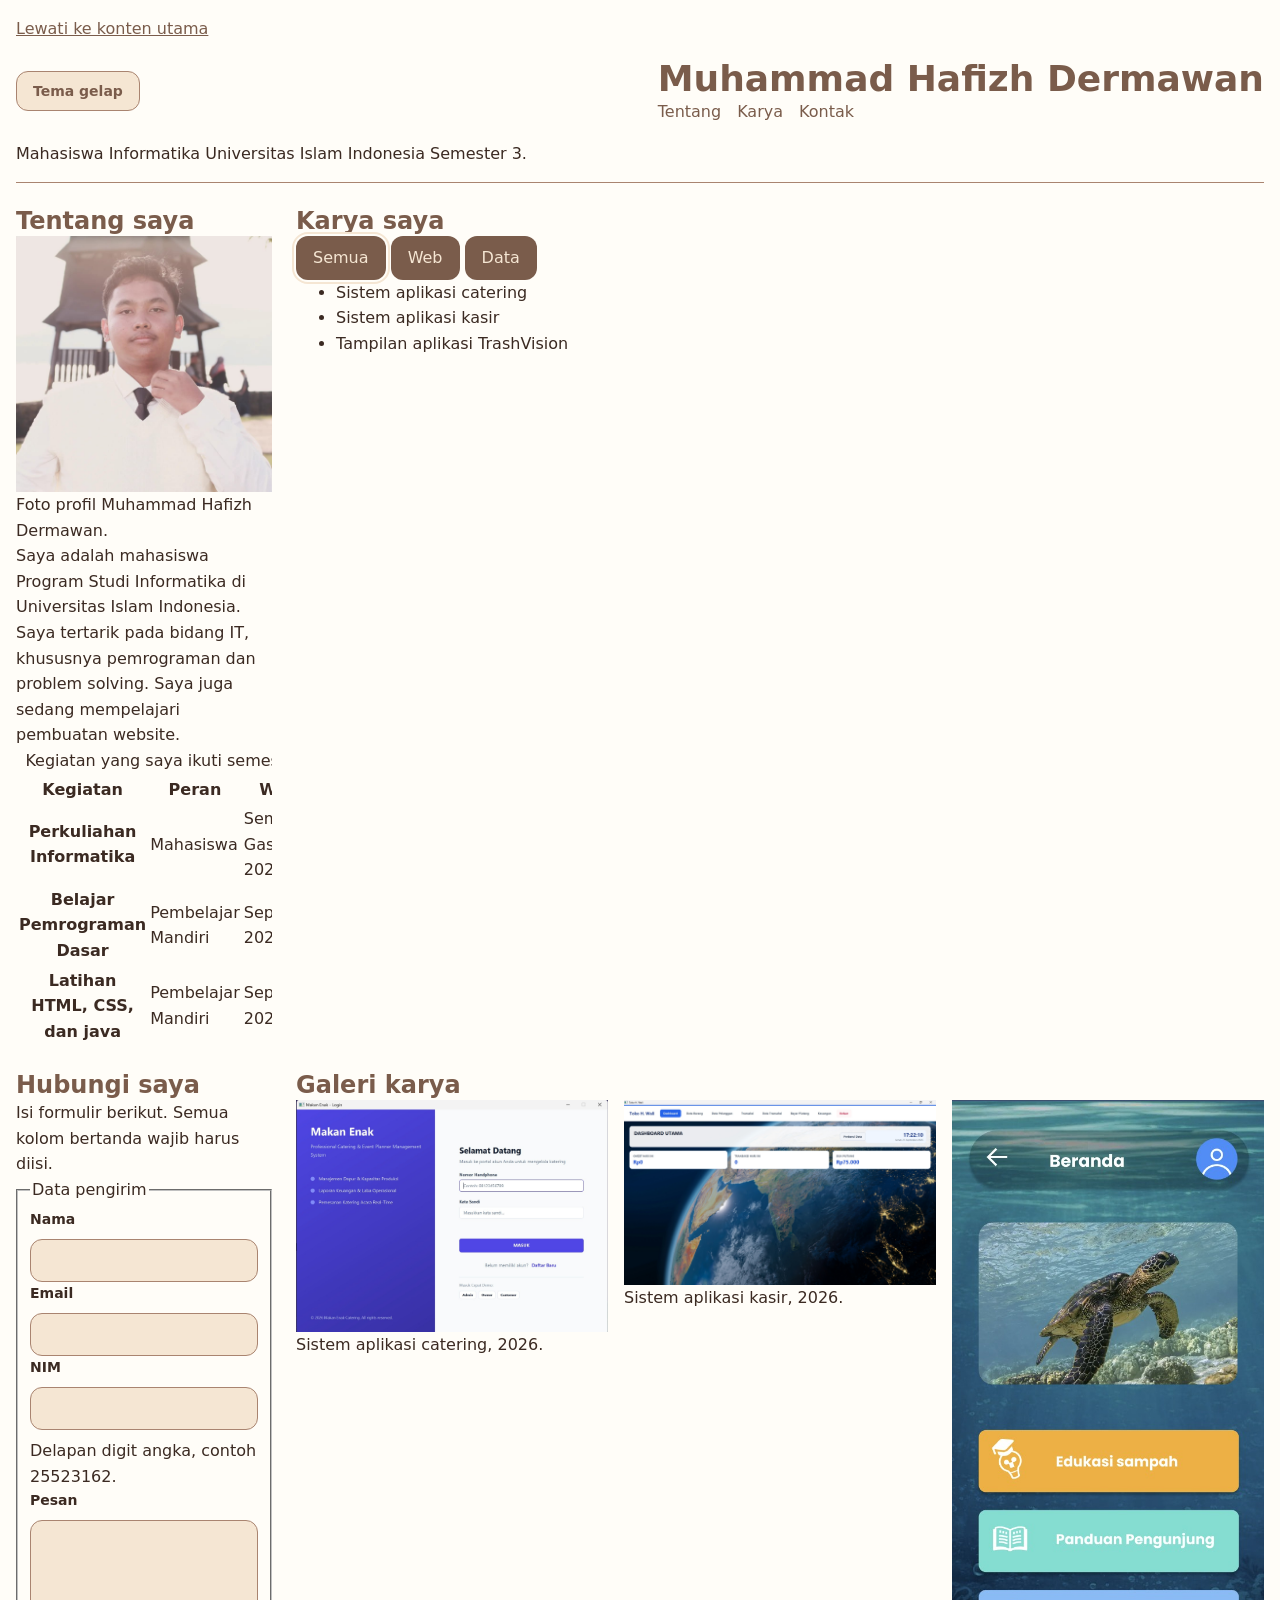
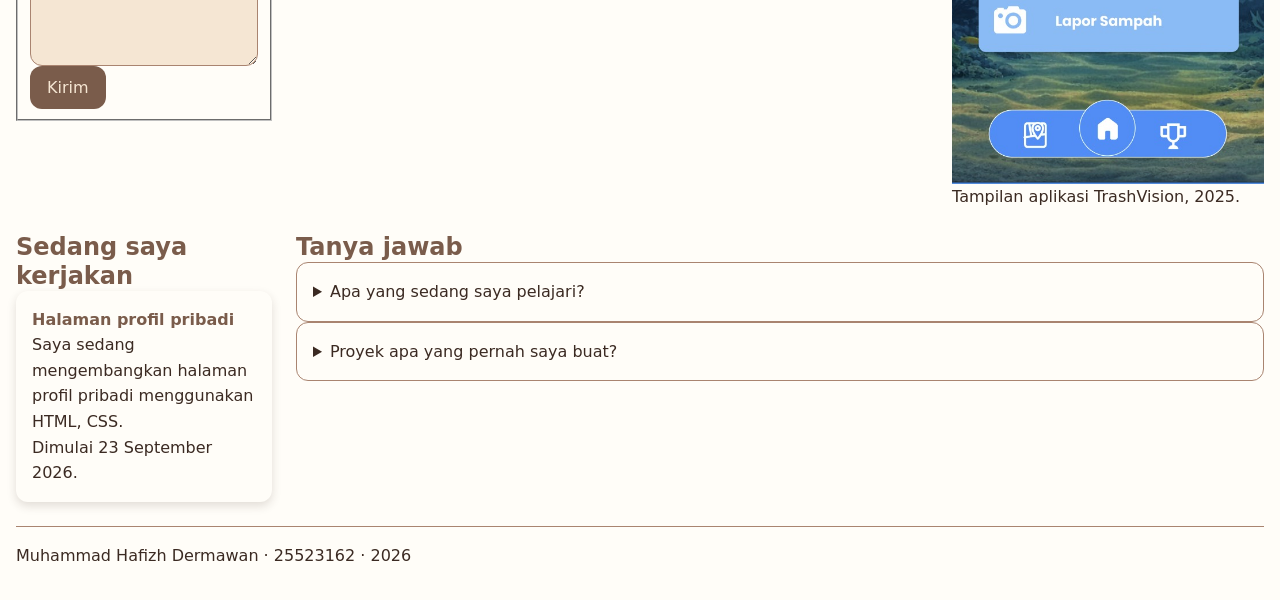
<file: worksheet-p9/profil.html>
<!DOCTYPE html>
<!--
  KERANGKA PROFIL — PABW 2026/2027 — Pertemuan 4
  ==================================================================
  Berkas ini SUDAH LENGKAP dan sudah lolos W3C Nu Html Checker serta
  Lighthouse Accessibility. JANGAN mengubah struktur, landmark, label,
  atau alt untuk memperbaiki tampilan — tampilan diubah dari berkas CSS.

  Tugas Anda di Pertemuan 4:
    1. Ganti isi yang ditandai  [ISI]  dengan milik Anda sendiri.
    2. Buat lima berkas CSS di folder css/ lalu buka komentar
       lima baris <link> di bawah  (lihat Lembar D).
    3. WAJIB — tambahkan MINIMAL TIGA bagian baru di dalam <main>,
       masing-masing memakai elemen semantik yang belum terpakai dan
       berbeda satu sama lain  (lihat Lembar B.3). Setiap bagian wajib
       diberi gaya memakai token yang sama, lalu dievaluasi W3C dan WCAG.
-->
<html lang="id">

<head>
  <meta charset="utf-8">
  <meta name="viewport" content="width=device-width, initial-scale=1.0">
  <meta name="color-scheme" content="light dark">
  <!-- ISI 1 — judul tab dan hasil pencarian. Ganti dengan nama Anda. -->
  <title>Profil Muhammad Hafizh Dermawan — PABW 2026/2027</title>
  <meta name="description" content="Halaman profil mahasiswa PABW: tentang saya, karya, dan kontak.">

  <!-- LEMBAR D — buat lima berkas di folder css/, lalu buka komentar ini.
       URUTAN PEMUATAN MENENTUKAN CASCADE: tokens, base, layout, komponen, tema.
       Lapisan paling bawah menang tanpa perlu !important. -->
  <link rel="stylesheet" href="css/tokens.css">
  <link rel="stylesheet" href="css/base.css">
  <link rel="stylesheet" href="css/layout.css">
  <link rel="stylesheet" href="css/komponen.css">
  <link rel="stylesheet" href="css/tema.css">
  <link rel="stylesheet" href="css/responsif.css">
</head>

<body>
  <a class="lewati" href="#utama">Lewati ke konten utama</a>

  <header class="kepala">
    <input type="checkbox" id="tema" class="pengalih-tema">
<label for="tema" class="tombol-tema">Tema gelap</label>
  <div class="header-baris">
    <h1>Muhammad Hafizh Dermawan</h1>

    <nav aria-label="Navigasi utama">
      <ul>
        <li><a href="#tentang">Tentang</a></li>
        <li><a href="#karya">Karya</a></li>
        <li><a href="#kontak">Kontak</a></li>
      </ul>
    </nav>
  </div>

  <p class="tagline">Mahasiswa Informatika Universitas Islam Indonesia Semester 3.</p>
</header>

  <main id="utama">

    <section id="tentang">
      <h2>Tentang saya</h2>

      <figure class="foto">
        <!-- ISI 4 — pakai foto Anda sendiri dengan nama berkas yang sama,
             atau biarkan berkas contoh apa adanya. -->
        <img src="media/foto-profil.jpeg" alt="Foto diri Muhammad Hafizh Dermawan memakai kemeja putih." width="480"
          height="480" loading="lazy">
        <figcaption>Foto profil Muhammad Hafizh Dermawan.</figcaption>
      </figure>

      <!-- ISI 5 — dua sampai tiga kalimat: asal, minat, dan hal yang
           sedang Anda pelajari. -->
      <p>Saya adalah mahasiswa Program Studi Informatika di Universitas Islam Indonesia.
        Saya tertarik pada bidang IT, khususnya pemrograman dan problem solving. Saya juga sedang mempelajari pembuatan
        website.</p>
      
      <div class="table-wrap">
      <table>
        <!-- ISI 6 — judul tabel dan isi minimal tiga baris. -->
        <caption>Kegiatan yang saya ikuti semester ini</caption>
        <thead>
          <tr>
            <th scope="col">Kegiatan</th>
            <th scope="col">Peran</th>
            <th scope="col">Waktu</th>
          </tr>
        </thead>
        <tbody>
          <tr>
            <th scope="row">Perkuliahan Informatika</th>
            <td>Mahasiswa</td>
            <td><time datetime="2026-09">Semester Gasal 2026/2027</time></td>
          </tr>
          <tr>
            <th scope="row">Belajar Pemrograman Dasar</th>
            <td>Pembelajar Mandiri</td>
            <td><time datetime="2026-09">September 2026</time></td>
          </tr>
          <tr>
            <th scope="row">Latihan HTML, CSS, dan java</th>
            <td>Pembelajar Mandiri</td>
            <td><time datetime="2026-09">September 2026</time></td>
          </tr>
        </tbody>
      </table>
      </div>
    </section>

    <section id="karya">
      <h2>Karya saya</h2>

    <div id="filter">
    <button data-kategori="semua" class="aktif">Semua</button>
    <button data-kategori="web">Web</button>
    <button data-kategori="data">Data</button>
    </div>

  <ul id="daftar"></ul>

  <p id="pesan-kosong" hidden>
    Tidak ada proyek pada kategori itu.
  </p>
</section>

    <section id="kontak">
      <h2>Hubungi saya</h2>
      <p>Isi formulir berikut. Semua kolom bertanda wajib harus diisi.</p>

      <form action="#" method="post">
        <fieldset>
          <legend>Data pengirim</legend>

          <p class="form-kolom">
          <label for="nama">Nama</label>
          <input id="nama" name="nama" type="text" required>
          <span class="pesan-galat">Nama wajib diisi.</span>
          </p>

          <p class="form-kolom">
          <label for="email">Email</label>
          <input id="email" name="email" type="email" required>
          <span class="pesan-galat">Masukkan alamat email yang valid.</span>
          </p>

          <p class="form-kolom">
          <label for="nim">NIM</label>
          <input id="nim" name="nim" type="text" inputmode="numeric"
          pattern="[0-9]{8}" aria-describedby="nim-bantuan" required>
          <span id="nim-bantuan">Delapan digit angka, contoh 25523162.</span>
          <span class="pesan-galat">NIM harus terdiri dari 8 digit angka.</span>
          </p>

          <p class="form-kolom">
          <label for="pesan">Pesan</label>
          <textarea id="pesan" name="pesan" rows="5" required></textarea>
          <span class="pesan-galat">Pesan wajib diisi.</span>
          </p>

          <button type="submit">Kirim</button>
        </fieldset>
      </form>
    </section>

    <!-- STRUKTUR TAMBAHAN (Lembar B.3) — minimal tiga bagian baru di sini,
         sebelum tag penutup </main>. Wajib: satu <h2> per bagian, atribut id
         yang belum terpakai, elemen semantik yang berbeda satu sama lain, dan
         gaya memakai token yang sama. Tiga section di atas JANGAN diubah. -->
        <section id="galeri">
          <h2>Galeri karya</h2>

          <ul class="galeri katalog">
            <li class="kartu">
              <figure>
                <img src="media/Karya-1.jpeg" alt="Tangkapan layar sistem aplikasi catering." width="1600" height="1191"
                  loading="lazy">
                <figcaption>Sistem aplikasi catering, 2026.</figcaption>
              </figure>
            </li>

            <li class="kartu">
              <figure>
                <img src="media/Karya-2.jpeg" alt="Tangkapan layar sistem aplikasi kasir." width="2560" height="1514"
                  loading="lazy">
                <figcaption>Sistem aplikasi kasir, 2026.</figcaption>
              </figure>
            </li>

            <li class="kartu">
              <figure>
                <img src="media/Karya-3.jpeg" alt="Tampilan aplikasi TrashVision." width="542" height="1187"
                  loading="lazy">
                <figcaption>Tampilan aplikasi TrashVision, 2025.</figcaption>
              </figure>
            </li>
          </ul>
        </section>

        <section id="sedang-dikerjakan">
          <h2>Sedang saya kerjakan</h2>

          <article>
            <h3>Halaman profil pribadi</h3>
            <p>
              Saya sedang mengembangkan halaman profil pribadi menggunakan HTML,
              CSS.
            </p>
            <p>Dimulai <time datetime="2026-09-23">23 September 2026</time>.</p>
          </article>
        </section>
        <section id="tanya-jawab">
          <h2>Tanya jawab</h2>

          <details>
            <summary>Apa yang sedang saya pelajari?</summary>
            <p>Saya sedang mempelajari Java, HTML, CSS, dan problem solving.</p>
          </details>

          <details>
            <summary>Proyek apa yang pernah saya buat?</summary>
            <p>Saya pernah membuat sistem aplikasi catering, aplikasi kasir, dan tampilan aplikasi TrashVision.</p>
          </details>
        </section>

  </main>

  <footer class="kaki">
    <!-- ISI 9 — nama, NIM, tahun. -->
    <p>Muhammad Hafizh Dermawan · 25523162 · <time datetime="2026">2026</time></p>
  </footer>
  <script type="module" src="js/app.js"></script>
  <script type="module" src="js/dom.js"></script>
</body>

</html>
</file>
<file: worksheet-p10/css/tokens.css>
/* LAPIS 1 — primitif: nilai mentah, tidak menyebut peran apa pun */
:root {
  --cream-50: #fffdf8;
  --cream-100: #f5e6d3;
  --cream-200: #a98470;
  --brown-900: #3b2a22;
  --brown-700: #7a5c4b;
  --brown-800: #5e3f2e;
  --red-700: #b00020;
  --white: #ffffff;

  --space-1: 0.25rem;
  --space-2: 0.5rem;
  --space-3: 0.75rem;
  --space-4: 1rem;
  --space-6: 1.5rem;

  --radius-md: 0.75rem;
  --radius-full: 999px;
  --shadow-1: 0 4px 10px rgba(59, 42, 34, 0.15);

  --text-sm: 0.875rem;
  --text-md: 1rem;
  --text-xl: 1.5rem;
  --text-3xl: 2.25rem;
}

/* LAPIS 2 — semantik: peran, mengacu ke lapis 1 */
:root {
  --color-bg: var(--cream-50);
  --color-fg: var(--brown-900);
  --color-surface: var(--cream-100);
  --color-border: var(--cream-200);
  --color-primary: var(--brown-700);
  --color-danger: var(--red-700);
  --color-focus: var(--brown-800);

  --card-pad: var(--space-4);
  --section-gap: var(--space-6);
}
</file>
<file: worksheet-p10/css/base.css>
*, *::before, *::after {
  box-sizing: border-box;
}

* {
  margin: 0;
}

img {
  max-width: 100%;
  height: auto;
  display: block;
}

html {
  font-size: 100%;
}

body {
  font-family: system-ui, "Segoe UI", Roboto, sans-serif;
  font-size: var(--text-md);
  line-height: 1.6;
  color: var(--color-fg);
  background: var(--color-bg);
  padding: var(--space-4);
}

h1,
h2,
h3 {
  color: var(--color-primary);
}

h1 {
  font-size: var(--text-3xl);
  line-height: 1.15;
}

h2 {
  font-size: var(--text-xl);
  line-height: 1.2;
}

h3 {
  font-size: var(--text-md);
}

main p {
  max-width: 60ch;
}
</file>
<file: worksheet-p10/css/layout.css>
body.page {
  display: grid;
  grid-template-rows: auto 1fr auto;
  min-height: 100dvh;
}

.kepala {
  display: flex;
  flex-wrap: wrap;
  align-items: center;
  justify-content: space-between;
  gap: var(--space-4);
  padding-block: var(--space-4);
  border-bottom: 1px solid var(--color-border);
}

nav ul {
  display: flex;
  flex-wrap: wrap;
  align-items: center;
  gap: var(--space-4);
  list-style: none;
  padding: 0;
}

nav a {
  color: var(--color-primary);
  text-decoration: none;
}

nav a:hover {
  text-decoration: underline;
}

main {
  display: grid;
  grid-template-columns: minmax(0, 16rem) minmax(0, 1fr);
  gap: var(--space-6);
  padding-block: var(--space-6);
}

.kaki {
  padding-block: var(--space-4);
  border-top: 1px solid var(--color-border);
  color: var(--color-fg);
  font-size: var(--text-sm);
}
main > * {
  min-width: 0;
}
</file>
<file: worksheet-p10/css/komponen.css>
#sedang-dikerjakan article {
  padding: var(--space-4);
  border-radius: var(--radius-md);
  box-shadow: var(--shadow-1);
}

#tanya-jawab details {
  padding: var(--space-4);
  border: 1px solid var(--color-border);
  border-radius: var(--radius-md);
}

#tanya-jawab summary {
  cursor: pointer;
}

.form-kolom {
  display: flex;
  flex-direction: column;
  gap: var(--space-2);
}

label {
  font-size: var(--text-sm);
  font-weight: 600;
}

input,
select,
textarea {
  font: inherit;
  padding: var(--space-2) var(--space-3);
  border: 1px solid var(--color-border);
  border-radius: var(--radius-md);
  background: var(--color-surface);
  color: var(--color-fg);
}

button {
  font: inherit;
  padding: var(--space-2) var(--space-4);
  border: 1px solid transparent;
  border-radius: var(--radius-md);
  background: var(--color-primary);
  color: var(--color-surface);
  cursor: pointer;
}

:focus-visible {
  outline: 2px solid var(--color-focus);
  outline-offset: 2px;
}

input:user-invalid,
textarea:user-invalid {
  border-color: var(--color-danger);
  border-width: 2px;
}

.pesan-galat {
  color: var(--color-danger);
  font-size: var(--text-sm);
}


.lewati {
  color: var(--color-primary);
}

.aktif {
  outline: 2px solid currentColor;
  outline-offset: 2px;
}

.pesan-galat[hidden] {
  display: none;
}
</file>
<file: worksheet-p10/css/tema.css>
/* Tema gelap mengikuti pengaturan sistem pengguna */
@media (prefers-color-scheme: dark) {
  :root {
    --color-bg: #241711;
    --color-fg: #fff5ec;
    --color-surface: #38251c;
    --color-border: #927261;
    --color-primary: #e9b083;
    --color-danger: #ffb4ab;
    --color-focus: #ffd166;
    --shadow-1: 0 4px 10px rgba(0, 0, 0, 0.45);
  }
}

.pengalih-tema {
  position: absolute;
  opacity: 0;
}

.tombol-tema {
  display: inline-block;
  padding: var(--space-2) var(--space-4);
  border: 1px solid var(--color-border);
  border-radius: var(--radius-md);
  background: var(--color-surface);
  color: var(--color-primary);
  cursor: pointer;
}

.pengalih-tema:focus-visible + .tombol-tema {
  outline: 2px solid var(--color-focus);
  outline-offset: 2px;
}

/* Pilihan manual; ditulis setelah media query agar menang */
:root:has(#tema:checked) {
  --color-bg: #241711;
  --color-fg: #fff5ec;
  --color-surface: #38251c;
  --color-border: #927261;
  --color-primary: #e9b083;
  --color-danger: #ffb4ab;
  --color-focus: #ffd166;
  --shadow-1: 0 4px 10px rgba(0, 0, 0, 0.45);
}
</file>
<file: worksheet-p10/css/responsif.css>
/* dasar: layar sempit */
body {
  display: grid;
  grid-template-rows: auto 1fr auto;
  min-height: 100dvh;
}

main {
  display: grid;
  grid-template-columns: minmax(0, 1fr);
  gap: var(--space-6);
  padding-block: var(--space-6);
}

main > * {
  min-width: 0;
}

/* galeri satu kolom pada ponsel */
.galeri {
  display: grid;
  grid-template-columns: minmax(0, 1fr);
  gap: var(--space-4);
  list-style: none;
  padding: 0;
}

.galeri > .kartu,
.galeri figure {
  min-width: 0;
}

/* gambar tidak melebihi wadahnya */
img {
  max-width: 100%;
  height: auto;
}

/* tabel lebar dapat digulir sendiri */
.table-wrap {
  max-width: 100%;
  overflow-x: auto;
}

/* teks mengikuti ukuran huruf pengguna */
p {
  font-size: 1rem;
  line-height: 1.6;
}

/* tablet: galeri dua kolom */
@media (min-width: 48rem) {
  .galeri {
    grid-template-columns: repeat(2, minmax(0, 1fr));
  }
}

/* desktop: tata letak dua kolom dan galeri tiga kolom */
@media (min-width: 60rem) {
  main {
    grid-template-columns: minmax(0, 16rem) minmax(0, 1fr);
  }

  .galeri {
    grid-template-columns: repeat(3, minmax(0, 1fr));
  }
}
</file>
<file: worksheet-p11/css/tokens.css>
/* LAPIS 1 — primitif: nilai mentah, tidak menyebut peran apa pun */
:root {
  --cream-50: #fffdf8;
  --cream-100: #f5e6d3;
  --cream-200: #a98470;
  --brown-900: #3b2a22;
  --brown-700: #7a5c4b;
  --brown-800: #5e3f2e;
  --red-700: #b00020;
  --white: #ffffff;

  --space-1: 0.25rem;
  --space-2: 0.5rem;
  --space-3: 0.75rem;
  --space-4: 1rem;
  --space-6: 1.5rem;

  --radius-md: 0.75rem;
  --radius-full: 999px;
  --shadow-1: 0 4px 10px rgba(59, 42, 34, 0.15);

  --text-sm: 0.875rem;
  --text-md: 1rem;
  --text-xl: 1.5rem;
  --text-3xl: 2.25rem;
}

/* LAPIS 2 — semantik: peran, mengacu ke lapis 1 */
:root {
  --color-bg: var(--cream-50);
  --color-fg: var(--brown-900);
  --color-surface: var(--cream-100);
  --color-border: var(--cream-200);
  --color-primary: var(--brown-700);
  --color-danger: var(--red-700);
  --color-focus: var(--brown-800);

  --card-pad: var(--space-4);
  --section-gap: var(--space-6);
}
</file>
<file: worksheet-p11/css/base.css>
*, *::before, *::after {
  box-sizing: border-box;
}

* {
  margin: 0;
}

img {
  max-width: 100%;
  height: auto;
  display: block;
}

html {
  font-size: 100%;
}

body {
  font-family: system-ui, "Segoe UI", Roboto, sans-serif;
  font-size: var(--text-md);
  line-height: 1.6;
  color: var(--color-fg);
  background: var(--color-bg);
  padding: var(--space-4);
}

h1,
h2,
h3 {
  color: var(--color-primary);
}

h1 {
  font-size: var(--text-3xl);
  line-height: 1.15;
}

h2 {
  font-size: var(--text-xl);
  line-height: 1.2;
}

h3 {
  font-size: var(--text-md);
}

main p {
  max-width: 60ch;
}
</file>
<file: worksheet-p11/css/layout.css>
body.page {
  display: grid;
  grid-template-rows: auto 1fr auto;
  min-height: 100dvh;
}

.kepala {
  display: flex;
  flex-wrap: wrap;
  align-items: center;
  justify-content: space-between;
  gap: var(--space-4);
  padding-block: var(--space-4);
  border-bottom: 1px solid var(--color-border);
}

nav ul {
  display: flex;
  flex-wrap: wrap;
  align-items: center;
  gap: var(--space-4);
  list-style: none;
  padding: 0;
}

nav a {
  color: var(--color-primary);
  text-decoration: none;
}

nav a:hover {
  text-decoration: underline;
}

main {
  display: grid;
  grid-template-columns: minmax(0, 16rem) minmax(0, 1fr);
  gap: var(--space-6);
  padding-block: var(--space-6);
}

.kaki {
  padding-block: var(--space-4);
  border-top: 1px solid var(--color-border);
  color: var(--color-fg);
  font-size: var(--text-sm);
}
main > * {
  min-width: 0;
}
</file>
<file: worksheet-p11/css/komponen.css>
#sedang-dikerjakan article {
  padding: var(--space-4);
  border-radius: var(--radius-md);
  box-shadow: var(--shadow-1);
}

#tanya-jawab details {
  padding: var(--space-4);
  border: 1px solid var(--color-border);
  border-radius: var(--radius-md);
}

#tanya-jawab summary {
  cursor: pointer;
}

.form-kolom {
  display: flex;
  flex-direction: column;
  gap: var(--space-2);
}

label {
  font-size: var(--text-sm);
  font-weight: 600;
}

input,
select,
textarea {
  font: inherit;
  padding: var(--space-2) var(--space-3);
  border: 1px solid var(--color-border);
  border-radius: var(--radius-md);
  background: var(--color-surface);
  color: var(--color-fg);
}

button {
  font: inherit;
  padding: var(--space-2) var(--space-4);
  border: 1px solid transparent;
  border-radius: var(--radius-md);
  background: var(--color-primary);
  color: var(--color-surface);
  cursor: pointer;
}

:focus-visible {
  outline: 2px solid var(--color-focus);
  outline-offset: 2px;
}

input:user-invalid,
textarea:user-invalid {
  border-color: var(--color-danger);
  border-width: 2px;
}

.pesan-galat {
  color: var(--color-danger);
  font-size: var(--text-sm);
}


.lewati {
  color: var(--color-primary);
}

.aktif {
  outline: 2px solid currentColor;
  outline-offset: 2px;
}

.pesan-galat[hidden] {
  display: none;
}
</file>
<file: worksheet-p11/css/tema.css>
/* Tema gelap mengikuti pengaturan sistem pengguna */
@media (prefers-color-scheme: dark) {
  :root {
    --color-bg: #241711;
    --color-fg: #fff5ec;
    --color-surface: #38251c;
    --color-border: #927261;
    --color-primary: #e9b083;
    --color-danger: #ffb4ab;
    --color-focus: #ffd166;
    --shadow-1: 0 4px 10px rgba(0, 0, 0, 0.45);
  }
}

.pengalih-tema {
  position: absolute;
  opacity: 0;
}

.tombol-tema {
  display: inline-block;
  padding: var(--space-2) var(--space-4);
  border: 1px solid var(--color-border);
  border-radius: var(--radius-md);
  background: var(--color-surface);
  color: var(--color-primary);
  cursor: pointer;
}

.pengalih-tema:focus-visible + .tombol-tema {
  outline: 2px solid var(--color-focus);
  outline-offset: 2px;
}

/* Pilihan manual; ditulis setelah media query agar menang */
:root:has(#tema:checked) {
  --color-bg: #241711;
  --color-fg: #fff5ec;
  --color-surface: #38251c;
  --color-border: #927261;
  --color-primary: #e9b083;
  --color-danger: #ffb4ab;
  --color-focus: #ffd166;
  --shadow-1: 0 4px 10px rgba(0, 0, 0, 0.45);
}
</file>
<file: worksheet-p11/css/responsif.css>
/* dasar: layar sempit */
body {
  display: grid;
  grid-template-rows: auto 1fr auto;
  min-height: 100dvh;
}

main {
  display: grid;
  grid-template-columns: minmax(0, 1fr);
  gap: var(--space-6);
  padding-block: var(--space-6);
}

main > * {
  min-width: 0;
}

/* galeri satu kolom pada ponsel */
.galeri {
  display: grid;
  grid-template-columns: minmax(0, 1fr);
  gap: var(--space-4);
  list-style: none;
  padding: 0;
}

.galeri > .kartu,
.galeri figure {
  min-width: 0;
}

/* gambar tidak melebihi wadahnya */
img {
  max-width: 100%;
  height: auto;
}

/* tabel lebar dapat digulir sendiri */
.table-wrap {
  max-width: 100%;
  overflow-x: auto;
}

/* teks mengikuti ukuran huruf pengguna */
p {
  font-size: 1rem;
  line-height: 1.6;
}

/* tablet: galeri dua kolom */
@media (min-width: 48rem) {
  .galeri {
    grid-template-columns: repeat(2, minmax(0, 1fr));
  }
}

/* desktop: tata letak dua kolom dan galeri tiga kolom */
@media (min-width: 60rem) {
  main {
    grid-template-columns: minmax(0, 16rem) minmax(0, 1fr);
  }

  .galeri {
    grid-template-columns: repeat(3, minmax(0, 1fr));
  }
}
</file>
<file: worksheet-p4/css/tokens.css>
/* LAPIS 1 — primitif: nilai mentah, tidak menyebut peran apa pun */
:root {
  --cream-50: #fffdf8;
  --cream-100: #f5e6d3;
  --cream-200: #a98470;
  --brown-900: #3b2a22;
  --brown-700: #7a5c4b;
  --brown-800: #5e3f2e;
  --red-700: #b00020;
  --white: #ffffff;

  --space-1: 0.25rem;
  --space-2: 0.5rem;
  --space-3: 0.75rem;
  --space-4: 1rem;
  --space-6: 1.5rem;

  --radius-md: 0.75rem;
  --radius-full: 999px;
  --shadow-1: 0 4px 10px rgba(59, 42, 34, 0.15);

  --text-sm: 0.875rem;
  --text-md: 1rem;
  --text-xl: 1.5rem;
  --text-3xl: 2.25rem;
}

/* LAPIS 2 — semantik: peran, mengacu ke lapis 1 */
:root {
  --color-bg: var(--cream-50);
  --color-fg: var(--brown-900);
  --color-surface: var(--cream-100);
  --color-border: var(--cream-200);
  --color-primary: var(--brown-700);
  --color-danger: var(--red-700);
  --color-focus: var(--brown-800);

  --card-pad: var(--space-4);
  --section-gap: var(--space-6);
}
</file>
<file: worksheet-p4/css/base.css>
*, *::before, *::after {
  box-sizing: border-box;
}

* {
  margin: 0;
}

img {
  max-width: 100%;
  height: auto;
  display: block;
}

html {
  font-size: 100%;
}

body {
  font-family: system-ui, "Segoe UI", Roboto, sans-serif;
  font-size: var(--text-md);
  line-height: 1.6;
  color: var(--color-fg);
  background: var(--color-bg);
  padding: var(--space-4);
}

h1,
h2,
h3 {
  color: var(--color-primary);
}

h1 {
  font-size: var(--text-3xl);
  line-height: 1.15;
}

h2 {
  font-size: var(--text-xl);
  line-height: 1.2;
}

h3 {
  font-size: var(--text-md);
}

main p {
  max-width: 60ch;
}
</file>
<file: worksheet-p4/css/layout.css>
.galeri {
  display: flex;
  flex-wrap: wrap;
  gap: var(--space-4);
}
.kepala {
  padding-block: var(--space-4);
  border-bottom: 1px solid var(--color-border);
}

.header-baris {
  display: flex;
  align-items: center;
  justify-content: space-between;
  gap: var(--space-4);
  flex-wrap: wrap;
}

nav ul {
  display: flex;
  gap: var(--space-4);
  list-style: none;
  padding: 0;
}

nav a {
  color: var(--color-primary);
  text-decoration: none;
}

nav a:hover {
  text-decoration: underline;
}
main {
  display: flex;
  flex-direction: column;
  gap: var(--section-gap);
  padding-block: var(--space-6);
}

.katalog {
  display: flex;
  flex-wrap: wrap;
  gap: var(--space-4);
}

.kartu {
  flex: 1 1 16rem;
  background: var(--color-surface);
  border: 1px solid var(--color-border);
  border-radius: var(--radius-md);
  box-shadow: var(--shadow-1);
  padding: var(--card-pad);
}

footer {
  margin-top: var(--space-6);
  padding-block: var(--space-4);
  border-top: 1px solid var(--color-border);
  color: var(--color-fg);
  font-size: var(--text-sm);
}
</file>
<file: worksheet-p4/css/komponen.css>
.galeri {
  display: grid;
  grid-template-columns: repeat(auto-fit, minmax(16rem, 1fr));
  gap: var(--space-4);
  list-style: none;
  padding: 0;
}

.galeri .kartu {
  display: grid;
  align-content: start;
  min-width: 0;
  min-height: 14rem;
  padding: var(--card-pad);
  border: 1px solid var(--color-border);
  border-radius: var(--radius-md);
  background: var(--color-surface);
  box-shadow: var(--shadow-1);
}

.galeri .kartu figure {
  display: flex;
  flex-direction: column;
  gap: var(--space-2);
  height: 100%;
}

.galeri .kartu img {
  width: 100%;
  aspect-ratio: 4 / 3;
  object-fit: cover;
  border-radius: var(--radius-md);
}

.galeri .kartu figcaption {
  overflow-wrap: anywhere;
}
#sedang-dikerjakan article {
  padding: var(--space-4);
  border-radius: var(--radius-md);
  box-shadow: var(--shadow-1);
}

#tanya-jawab details {
  padding: var(--space-4);
  border: 1px solid var(--color-border);
  border-radius: var(--radius-md);
}

#tanya-jawab summary {
  cursor: pointer;
}

.form-kolom {
  display: flex;
  flex-direction: column;
  gap: var(--space-2);
}

label {
  font-size: var(--text-sm);
  font-weight: 600;
}

input,
select,
textarea {
  font: inherit;
  padding: var(--space-2) var(--space-3);
  border: 1px solid var(--color-border);
  border-radius: var(--radius-md);
  background: var(--color-surface);
  color: var(--color-fg);
}

button {
  font: inherit;
  padding: var(--space-2) var(--space-4);
  border: 1px solid transparent;
  border-radius: var(--radius-md);
  background: var(--color-primary);
  color: var(--color-surface);
  cursor: pointer;
}

:focus-visible {
  outline: 2px solid var(--color-focus);
  outline-offset: 2px;
}

input:user-invalid,
textarea:user-invalid {
  border-color: var(--color-danger);
  border-width: 2px;
}

.pesan-galat {
  display: none;
  color: var(--color-danger);
  font-size: var(--text-sm);
}

.form-kolom:has(input:user-invalid, textarea:user-invalid) .pesan-galat {
  display: block;
}
.lewati {
  color: var(--color-primary);
}
</file>
<file: worksheet-p4/css/tema.css>
/* Tema gelap mengikuti pengaturan sistem pengguna */
@media (prefers-color-scheme: dark) {
  :root {
    --color-bg: #241711;
    --color-fg: #fff5ec;
    --color-surface: #38251c;
    --color-border: #927261;
    --color-primary: #e9b083;
    --color-danger: #ffb4ab;
    --color-focus: #ffd166;
    --shadow-1: 0 4px 10px rgba(0, 0, 0, 0.45);
  }
}

.pengalih-tema {
  position: absolute;
  opacity: 0;
}

.tombol-tema {
  display: inline-block;
  padding: var(--space-2) var(--space-4);
  border: 1px solid var(--color-border);
  border-radius: var(--radius-md);
  background: var(--color-surface);
  color: var(--color-primary);
  cursor: pointer;
}

.pengalih-tema:focus-visible + .tombol-tema {
  outline: 2px solid var(--color-focus);
  outline-offset: 2px;
}

/* Pilihan manual; ditulis setelah media query agar menang */
:root:has(#tema:checked) {
  --color-bg: #241711;
  --color-fg: #fff5ec;
  --color-surface: #38251c;
  --color-border: #927261;
  --color-primary: #e9b083;
  --color-danger: #ffb4ab;
  --color-focus: #ffd166;
  --shadow-1: 0 4px 10px rgba(0, 0, 0, 0.45);
}
</file>
<file: worksheet-p6/css/tokens.css>
/* LAPIS 1 — primitif: nilai mentah, tidak menyebut peran apa pun */
:root {
  --cream-50: #fffdf8;
  --cream-100: #f5e6d3;
  --cream-200: #a98470;
  --brown-900: #3b2a22;
  --brown-700: #7a5c4b;
  --brown-800: #5e3f2e;
  --red-700: #b00020;
  --white: #ffffff;

  --space-1: 0.25rem;
  --space-2: 0.5rem;
  --space-3: 0.75rem;
  --space-4: 1rem;
  --space-6: 1.5rem;

  --radius-md: 0.75rem;
  --radius-full: 999px;
  --shadow-1: 0 4px 10px rgba(59, 42, 34, 0.15);

  --text-sm: 0.875rem;
  --text-md: 1rem;
  --text-xl: 1.5rem;
  --text-3xl: 2.25rem;
}

/* LAPIS 2 — semantik: peran, mengacu ke lapis 1 */
:root {
  --color-bg: var(--cream-50);
  --color-fg: var(--brown-900);
  --color-surface: var(--cream-100);
  --color-border: var(--cream-200);
  --color-primary: var(--brown-700);
  --color-danger: var(--red-700);
  --color-focus: var(--brown-800);

  --card-pad: var(--space-4);
  --section-gap: var(--space-6);
}
</file>
<file: worksheet-p6/css/base.css>
*, *::before, *::after {
  box-sizing: border-box;
}

* {
  margin: 0;
}

img {
  max-width: 100%;
  height: auto;
  display: block;
}

html {
  font-size: 100%;
}

body {
  font-family: system-ui, "Segoe UI", Roboto, sans-serif;
  font-size: var(--text-md);
  line-height: 1.6;
  color: var(--color-fg);
  background: var(--color-bg);
  padding: var(--space-4);
}

h1,
h2,
h3 {
  color: var(--color-primary);
}

h1 {
  font-size: var(--text-3xl);
  line-height: 1.15;
}

h2 {
  font-size: var(--text-xl);
  line-height: 1.2;
}

h3 {
  font-size: var(--text-md);
}

main p {
  max-width: 60ch;
}
</file>
<file: worksheet-p6/css/layout.css>
body.page {
  display: grid;
  grid-template-rows: auto 1fr auto;
  min-height: 100dvh;
}

.kepala {
  display: flex;
  flex-wrap: wrap;
  align-items: center;
  justify-content: space-between;
  gap: var(--space-4);
  padding-block: var(--space-4);
  border-bottom: 1px solid var(--color-border);
}

nav ul {
  display: flex;
  flex-wrap: wrap;
  align-items: center;
  gap: var(--space-4);
  list-style: none;
  padding: 0;
}

nav a {
  color: var(--color-primary);
  text-decoration: none;
}

nav a:hover {
  text-decoration: underline;
}

main {
  display: grid;
  grid-template-columns: minmax(0, 16rem) minmax(0, 1fr);
  gap: var(--space-6);
  padding-block: var(--space-6);
}

.kaki {
  padding-block: var(--space-4);
  border-top: 1px solid var(--color-border);
  color: var(--color-fg);
  font-size: var(--text-sm);
}
main > * {
  min-width: 0;
}
</file>
<file: worksheet-p6/css/komponen.css>
#sedang-dikerjakan article {
  padding: var(--space-4);
  border-radius: var(--radius-md);
  box-shadow: var(--shadow-1);
}

#tanya-jawab details {
  padding: var(--space-4);
  border: 1px solid var(--color-border);
  border-radius: var(--radius-md);
}

#tanya-jawab summary {
  cursor: pointer;
}

.form-kolom {
  display: flex;
  flex-direction: column;
  gap: var(--space-2);
}

label {
  font-size: var(--text-sm);
  font-weight: 600;
}

input,
select,
textarea {
  font: inherit;
  padding: var(--space-2) var(--space-3);
  border: 1px solid var(--color-border);
  border-radius: var(--radius-md);
  background: var(--color-surface);
  color: var(--color-fg);
}

button {
  font: inherit;
  padding: var(--space-2) var(--space-4);
  border: 1px solid transparent;
  border-radius: var(--radius-md);
  background: var(--color-primary);
  color: var(--color-surface);
  cursor: pointer;
}

:focus-visible {
  outline: 2px solid var(--color-focus);
  outline-offset: 2px;
}

input:user-invalid,
textarea:user-invalid {
  border-color: var(--color-danger);
  border-width: 2px;
}

.pesan-galat {
  display: none;
  color: var(--color-danger);
  font-size: var(--text-sm);
}

.form-kolom:has(input:user-invalid, textarea:user-invalid) .pesan-galat {
  display: block;
}
.lewati {
  color: var(--color-primary);
}
</file>
<file: worksheet-p6/css/tema.css>
/* Tema gelap mengikuti pengaturan sistem pengguna */
@media (prefers-color-scheme: dark) {
  :root {
    --color-bg: #241711;
    --color-fg: #fff5ec;
    --color-surface: #38251c;
    --color-border: #927261;
    --color-primary: #e9b083;
    --color-danger: #ffb4ab;
    --color-focus: #ffd166;
    --shadow-1: 0 4px 10px rgba(0, 0, 0, 0.45);
  }
}

.pengalih-tema {
  position: absolute;
  opacity: 0;
}

.tombol-tema {
  display: inline-block;
  padding: var(--space-2) var(--space-4);
  border: 1px solid var(--color-border);
  border-radius: var(--radius-md);
  background: var(--color-surface);
  color: var(--color-primary);
  cursor: pointer;
}

.pengalih-tema:focus-visible + .tombol-tema {
  outline: 2px solid var(--color-focus);
  outline-offset: 2px;
}

/* Pilihan manual; ditulis setelah media query agar menang */
:root:has(#tema:checked) {
  --color-bg: #241711;
  --color-fg: #fff5ec;
  --color-surface: #38251c;
  --color-border: #927261;
  --color-primary: #e9b083;
  --color-danger: #ffb4ab;
  --color-focus: #ffd166;
  --shadow-1: 0 4px 10px rgba(0, 0, 0, 0.45);
}
</file>
<file: worksheet-p6/css/responsif.css>
/* dasar: layar sempit */
body {
  display: grid;
  grid-template-rows: auto 1fr auto;
  min-height: 100dvh;
}

main {
  display: grid;
  grid-template-columns: minmax(0, 1fr);
  gap: var(--space-6);
  padding-block: var(--space-6);
}

main > * {
  min-width: 0;
}

/* galeri satu kolom pada ponsel */
.galeri {
  display: grid;
  grid-template-columns: minmax(0, 1fr);
  gap: var(--space-4);
  list-style: none;
  padding: 0;
}

.galeri > .kartu,
.galeri figure {
  min-width: 0;
}

/* gambar tidak melebihi wadahnya */
img {
  max-width: 100%;
  height: auto;
}

/* tabel lebar dapat digulir sendiri */
.table-wrap {
  max-width: 100%;
  overflow-x: auto;
}

/* teks mengikuti ukuran huruf pengguna */
p {
  font-size: 1rem;
  line-height: 1.6;
}

/* tablet: galeri dua kolom */
@media (min-width: 48rem) {
  .galeri {
    grid-template-columns: repeat(2, minmax(0, 1fr));
  }
}

/* desktop: tata letak dua kolom dan galeri tiga kolom */
@media (min-width: 60rem) {
  main {
    grid-template-columns: minmax(0, 16rem) minmax(0, 1fr);
  }

  .galeri {
    grid-template-columns: repeat(3, minmax(0, 1fr));
  }
}
</file>
<file: worksheet-p8/css/tokens.css>
/* LAPIS 1 — primitif: nilai mentah, tidak menyebut peran apa pun */
:root {
  --cream-50: #fffdf8;
  --cream-100: #f5e6d3;
  --cream-200: #a98470;
  --brown-900: #3b2a22;
  --brown-700: #7a5c4b;
  --brown-800: #5e3f2e;
  --red-700: #b00020;
  --white: #ffffff;

  --space-1: 0.25rem;
  --space-2: 0.5rem;
  --space-3: 0.75rem;
  --space-4: 1rem;
  --space-6: 1.5rem;

  --radius-md: 0.75rem;
  --radius-full: 999px;
  --shadow-1: 0 4px 10px rgba(59, 42, 34, 0.15);

  --text-sm: 0.875rem;
  --text-md: 1rem;
  --text-xl: 1.5rem;
  --text-3xl: 2.25rem;
}

/* LAPIS 2 — semantik: peran, mengacu ke lapis 1 */
:root {
  --color-bg: var(--cream-50);
  --color-fg: var(--brown-900);
  --color-surface: var(--cream-100);
  --color-border: var(--cream-200);
  --color-primary: var(--brown-700);
  --color-danger: var(--red-700);
  --color-focus: var(--brown-800);

  --card-pad: var(--space-4);
  --section-gap: var(--space-6);
}
</file>
<file: worksheet-p8/css/base.css>
*, *::before, *::after {
  box-sizing: border-box;
}

* {
  margin: 0;
}

img {
  max-width: 100%;
  height: auto;
  display: block;
}

html {
  font-size: 100%;
}

body {
  font-family: system-ui, "Segoe UI", Roboto, sans-serif;
  font-size: var(--text-md);
  line-height: 1.6;
  color: var(--color-fg);
  background: var(--color-bg);
  padding: var(--space-4);
}

h1,
h2,
h3 {
  color: var(--color-primary);
}

h1 {
  font-size: var(--text-3xl);
  line-height: 1.15;
}

h2 {
  font-size: var(--text-xl);
  line-height: 1.2;
}

h3 {
  font-size: var(--text-md);
}

main p {
  max-width: 60ch;
}
</file>
<file: worksheet-p8/css/layout.css>
body.page {
  display: grid;
  grid-template-rows: auto 1fr auto;
  min-height: 100dvh;
}

.kepala {
  display: flex;
  flex-wrap: wrap;
  align-items: center;
  justify-content: space-between;
  gap: var(--space-4);
  padding-block: var(--space-4);
  border-bottom: 1px solid var(--color-border);
}

nav ul {
  display: flex;
  flex-wrap: wrap;
  align-items: center;
  gap: var(--space-4);
  list-style: none;
  padding: 0;
}

nav a {
  color: var(--color-primary);
  text-decoration: none;
}

nav a:hover {
  text-decoration: underline;
}

main {
  display: grid;
  grid-template-columns: minmax(0, 16rem) minmax(0, 1fr);
  gap: var(--space-6);
  padding-block: var(--space-6);
}

.kaki {
  padding-block: var(--space-4);
  border-top: 1px solid var(--color-border);
  color: var(--color-fg);
  font-size: var(--text-sm);
}
main > * {
  min-width: 0;
}
</file>
<file: worksheet-p8/css/komponen.css>
#sedang-dikerjakan article {
  padding: var(--space-4);
  border-radius: var(--radius-md);
  box-shadow: var(--shadow-1);
}

#tanya-jawab details {
  padding: var(--space-4);
  border: 1px solid var(--color-border);
  border-radius: var(--radius-md);
}

#tanya-jawab summary {
  cursor: pointer;
}

.form-kolom {
  display: flex;
  flex-direction: column;
  gap: var(--space-2);
}

label {
  font-size: var(--text-sm);
  font-weight: 600;
}

input,
select,
textarea {
  font: inherit;
  padding: var(--space-2) var(--space-3);
  border: 1px solid var(--color-border);
  border-radius: var(--radius-md);
  background: var(--color-surface);
  color: var(--color-fg);
}

button {
  font: inherit;
  padding: var(--space-2) var(--space-4);
  border: 1px solid transparent;
  border-radius: var(--radius-md);
  background: var(--color-primary);
  color: var(--color-surface);
  cursor: pointer;
}

:focus-visible {
  outline: 2px solid var(--color-focus);
  outline-offset: 2px;
}

input:user-invalid,
textarea:user-invalid {
  border-color: var(--color-danger);
  border-width: 2px;
}

.pesan-galat {
  display: none;
  color: var(--color-danger);
  font-size: var(--text-sm);
}

.form-kolom:has(input:user-invalid, textarea:user-invalid) .pesan-galat {
  display: block;
}
.lewati {
  color: var(--color-primary);
}
</file>
<file: worksheet-p8/css/tema.css>
/* Tema gelap mengikuti pengaturan sistem pengguna */
@media (prefers-color-scheme: dark) {
  :root {
    --color-bg: #241711;
    --color-fg: #fff5ec;
    --color-surface: #38251c;
    --color-border: #927261;
    --color-primary: #e9b083;
    --color-danger: #ffb4ab;
    --color-focus: #ffd166;
    --shadow-1: 0 4px 10px rgba(0, 0, 0, 0.45);
  }
}

.pengalih-tema {
  position: absolute;
  opacity: 0;
}

.tombol-tema {
  display: inline-block;
  padding: var(--space-2) var(--space-4);
  border: 1px solid var(--color-border);
  border-radius: var(--radius-md);
  background: var(--color-surface);
  color: var(--color-primary);
  cursor: pointer;
}

.pengalih-tema:focus-visible + .tombol-tema {
  outline: 2px solid var(--color-focus);
  outline-offset: 2px;
}

/* Pilihan manual; ditulis setelah media query agar menang */
:root:has(#tema:checked) {
  --color-bg: #241711;
  --color-fg: #fff5ec;
  --color-surface: #38251c;
  --color-border: #927261;
  --color-primary: #e9b083;
  --color-danger: #ffb4ab;
  --color-focus: #ffd166;
  --shadow-1: 0 4px 10px rgba(0, 0, 0, 0.45);
}
</file>
<file: worksheet-p8/css/responsif.css>
/* dasar: layar sempit */
body {
  display: grid;
  grid-template-rows: auto 1fr auto;
  min-height: 100dvh;
}

main {
  display: grid;
  grid-template-columns: minmax(0, 1fr);
  gap: var(--space-6);
  padding-block: var(--space-6);
}

main > * {
  min-width: 0;
}

/* galeri satu kolom pada ponsel */
.galeri {
  display: grid;
  grid-template-columns: minmax(0, 1fr);
  gap: var(--space-4);
  list-style: none;
  padding: 0;
}

.galeri > .kartu,
.galeri figure {
  min-width: 0;
}

/* gambar tidak melebihi wadahnya */
img {
  max-width: 100%;
  height: auto;
}

/* tabel lebar dapat digulir sendiri */
.table-wrap {
  max-width: 100%;
  overflow-x: auto;
}

/* teks mengikuti ukuran huruf pengguna */
p {
  font-size: 1rem;
  line-height: 1.6;
}

/* tablet: galeri dua kolom */
@media (min-width: 48rem) {
  .galeri {
    grid-template-columns: repeat(2, minmax(0, 1fr));
  }
}

/* desktop: tata letak dua kolom dan galeri tiga kolom */
@media (min-width: 60rem) {
  main {
    grid-template-columns: minmax(0, 16rem) minmax(0, 1fr);
  }

  .galeri {
    grid-template-columns: repeat(3, minmax(0, 1fr));
  }
}
</file>
<file: worksheet-p9/css/tokens.css>
/* LAPIS 1 — primitif: nilai mentah, tidak menyebut peran apa pun */
:root {
  --cream-50: #fffdf8;
  --cream-100: #f5e6d3;
  --cream-200: #a98470;
  --brown-900: #3b2a22;
  --brown-700: #7a5c4b;
  --brown-800: #5e3f2e;
  --red-700: #b00020;
  --white: #ffffff;

  --space-1: 0.25rem;
  --space-2: 0.5rem;
  --space-3: 0.75rem;
  --space-4: 1rem;
  --space-6: 1.5rem;

  --radius-md: 0.75rem;
  --radius-full: 999px;
  --shadow-1: 0 4px 10px rgba(59, 42, 34, 0.15);

  --text-sm: 0.875rem;
  --text-md: 1rem;
  --text-xl: 1.5rem;
  --text-3xl: 2.25rem;
}

/* LAPIS 2 — semantik: peran, mengacu ke lapis 1 */
:root {
  --color-bg: var(--cream-50);
  --color-fg: var(--brown-900);
  --color-surface: var(--cream-100);
  --color-border: var(--cream-200);
  --color-primary: var(--brown-700);
  --color-danger: var(--red-700);
  --color-focus: var(--brown-800);

  --card-pad: var(--space-4);
  --section-gap: var(--space-6);
}
</file>
<file: worksheet-p9/css/base.css>
*, *::before, *::after {
  box-sizing: border-box;
}

* {
  margin: 0;
}

img {
  max-width: 100%;
  height: auto;
  display: block;
}

html {
  font-size: 100%;
}

body {
  font-family: system-ui, "Segoe UI", Roboto, sans-serif;
  font-size: var(--text-md);
  line-height: 1.6;
  color: var(--color-fg);
  background: var(--color-bg);
  padding: var(--space-4);
}

h1,
h2,
h3 {
  color: var(--color-primary);
}

h1 {
  font-size: var(--text-3xl);
  line-height: 1.15;
}

h2 {
  font-size: var(--text-xl);
  line-height: 1.2;
}

h3 {
  font-size: var(--text-md);
}

main p {
  max-width: 60ch;
}
</file>
<file: worksheet-p9/css/layout.css>
body.page {
  display: grid;
  grid-template-rows: auto 1fr auto;
  min-height: 100dvh;
}

.kepala {
  display: flex;
  flex-wrap: wrap;
  align-items: center;
  justify-content: space-between;
  gap: var(--space-4);
  padding-block: var(--space-4);
  border-bottom: 1px solid var(--color-border);
}

nav ul {
  display: flex;
  flex-wrap: wrap;
  align-items: center;
  gap: var(--space-4);
  list-style: none;
  padding: 0;
}

nav a {
  color: var(--color-primary);
  text-decoration: none;
}

nav a:hover {
  text-decoration: underline;
}

main {
  display: grid;
  grid-template-columns: minmax(0, 16rem) minmax(0, 1fr);
  gap: var(--space-6);
  padding-block: var(--space-6);
}

.kaki {
  padding-block: var(--space-4);
  border-top: 1px solid var(--color-border);
  color: var(--color-fg);
  font-size: var(--text-sm);
}
main > * {
  min-width: 0;
}
</file>
<file: worksheet-p9/css/komponen.css>
#sedang-dikerjakan article {
  padding: var(--space-4);
  border-radius: var(--radius-md);
  box-shadow: var(--shadow-1);
}

#tanya-jawab details {
  padding: var(--space-4);
  border: 1px solid var(--color-border);
  border-radius: var(--radius-md);
}

#tanya-jawab summary {
  cursor: pointer;
}

.form-kolom {
  display: flex;
  flex-direction: column;
  gap: var(--space-2);
}

label {
  font-size: var(--text-sm);
  font-weight: 600;
}

input,
select,
textarea {
  font: inherit;
  padding: var(--space-2) var(--space-3);
  border: 1px solid var(--color-border);
  border-radius: var(--radius-md);
  background: var(--color-surface);
  color: var(--color-fg);
}

button {
  font: inherit;
  padding: var(--space-2) var(--space-4);
  border: 1px solid transparent;
  border-radius: var(--radius-md);
  background: var(--color-primary);
  color: var(--color-surface);
  cursor: pointer;
}

:focus-visible {
  outline: 2px solid var(--color-focus);
  outline-offset: 2px;
}

input:user-invalid,
textarea:user-invalid {
  border-color: var(--color-danger);
  border-width: 2px;
}

.pesan-galat {
  color: var(--color-danger);
  font-size: var(--text-sm);
}


.lewati {
  color: var(--color-primary);
}

.aktif {
  outline: 2px solid currentColor;
  outline-offset: 2px;
}

.pesan-galat[hidden] {
  display: none;
}
</file>
<file: worksheet-p9/css/tema.css>
/* Tema gelap mengikuti pengaturan sistem pengguna */
@media (prefers-color-scheme: dark) {
  :root {
    --color-bg: #241711;
    --color-fg: #fff5ec;
    --color-surface: #38251c;
    --color-border: #927261;
    --color-primary: #e9b083;
    --color-danger: #ffb4ab;
    --color-focus: #ffd166;
    --shadow-1: 0 4px 10px rgba(0, 0, 0, 0.45);
  }
}

.pengalih-tema {
  position: absolute;
  opacity: 0;
}

.tombol-tema {
  display: inline-block;
  padding: var(--space-2) var(--space-4);
  border: 1px solid var(--color-border);
  border-radius: var(--radius-md);
  background: var(--color-surface);
  color: var(--color-primary);
  cursor: pointer;
}

.pengalih-tema:focus-visible + .tombol-tema {
  outline: 2px solid var(--color-focus);
  outline-offset: 2px;
}

/* Pilihan manual; ditulis setelah media query agar menang */
:root:has(#tema:checked) {
  --color-bg: #241711;
  --color-fg: #fff5ec;
  --color-surface: #38251c;
  --color-border: #927261;
  --color-primary: #e9b083;
  --color-danger: #ffb4ab;
  --color-focus: #ffd166;
  --shadow-1: 0 4px 10px rgba(0, 0, 0, 0.45);
}
</file>
<file: worksheet-p9/css/responsif.css>
/* dasar: layar sempit */
body {
  display: grid;
  grid-template-rows: auto 1fr auto;
  min-height: 100dvh;
}

main {
  display: grid;
  grid-template-columns: minmax(0, 1fr);
  gap: var(--space-6);
  padding-block: var(--space-6);
}

main > * {
  min-width: 0;
}

/* galeri satu kolom pada ponsel */
.galeri {
  display: grid;
  grid-template-columns: minmax(0, 1fr);
  gap: var(--space-4);
  list-style: none;
  padding: 0;
}

.galeri > .kartu,
.galeri figure {
  min-width: 0;
}

/* gambar tidak melebihi wadahnya */
img {
  max-width: 100%;
  height: auto;
}

/* tabel lebar dapat digulir sendiri */
.table-wrap {
  max-width: 100%;
  overflow-x: auto;
}

/* teks mengikuti ukuran huruf pengguna */
p {
  font-size: 1rem;
  line-height: 1.6;
}

/* tablet: galeri dua kolom */
@media (min-width: 48rem) {
  .galeri {
    grid-template-columns: repeat(2, minmax(0, 1fr));
  }
}

/* desktop: tata letak dua kolom dan galeri tiga kolom */
@media (min-width: 60rem) {
  main {
    grid-template-columns: minmax(0, 16rem) minmax(0, 1fr);
  }

  .galeri {
    grid-template-columns: repeat(3, minmax(0, 1fr));
  }
}
</file>
